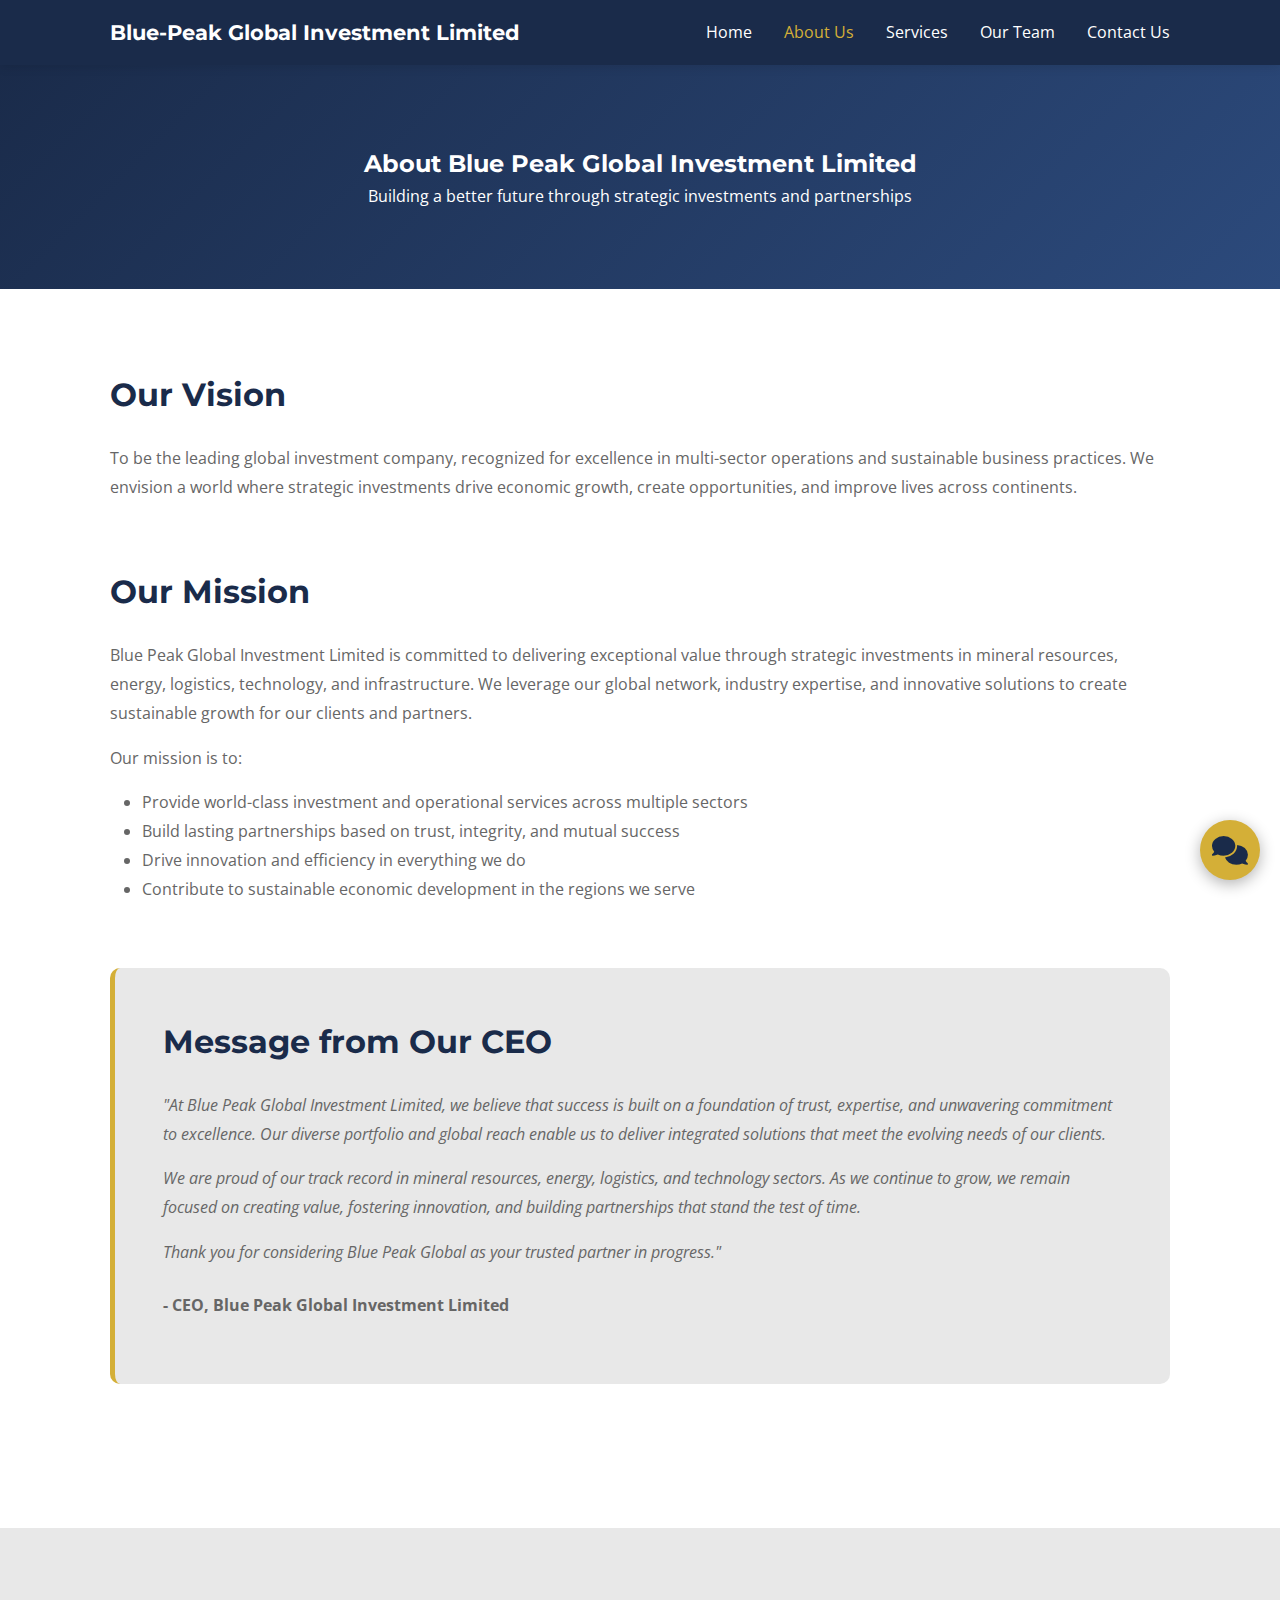
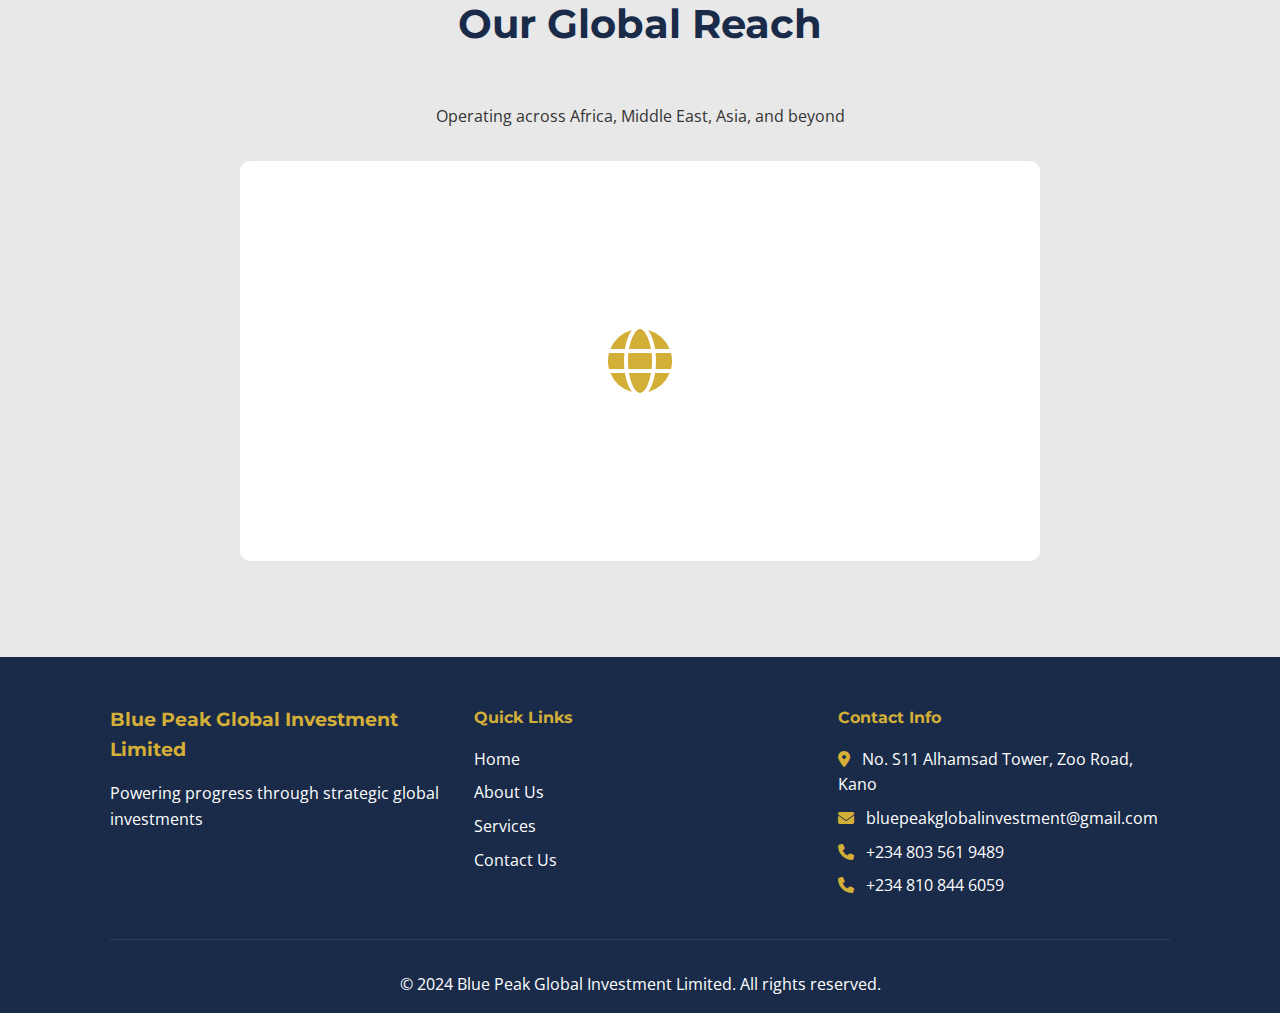
<file: about.html>
<!DOCTYPE html>
<html lang="en">
<head>
    <meta charset="UTF-8">
    <meta name="viewport" content="width=device-width, initial-scale=1.0">
    <meta name="description" content="Learn about Blue Peak Global Investment Limited - Our vision, mission, and leadership.">
    <title>About Us - Blue Peak Global Investment Limited</title>
    <link rel="stylesheet" href="css/styles.css">
    <link rel="stylesheet" href="css/mobile-enhancements.css">
    <link href="https://fonts.googleapis.com/css2?family=Montserrat:wght@600;700&family=Open+Sans:wght@400;600&display=swap" rel="stylesheet">
    <link rel="stylesheet" href="https://cdnjs.cloudflare.com/ajax/libs/font-awesome/6.4.0/css/all.min.css">
    <style>
        .about-hero {
            background: linear-gradient(135deg, var(--primary-navy) 0%, #2c4a7c 100%);
            color: var(--white);
            padding: 5rem 2rem;
            text-align: center;
        }
        .about-content {
            padding: 5rem 2rem;
        }
        .about-section {
            margin-bottom: 4rem;
        }
        .about-section h2 {
            color: var(--primary-navy);
            margin-bottom: 1.5rem;
            font-size: 2rem;
        }
        .about-section p {
            color: var(--text-light);
            line-height: 1.8;
            margin-bottom: 1rem;
        }
        .ceo-message {
            background: var(--secondary-grey);
            padding: 3rem;
            border-radius: 10px;
            border-left: 5px solid var(--accent-gold);
        }
        .world-map {
            background: var(--secondary-grey);
            padding: 4rem 2rem;
            text-align: center;
        }
        .map-container {
            max-width: 800px;
            margin: 2rem auto;
            position: relative;
        }
        .map-placeholder {
            width: 100%;
            height: 400px;
            background: var(--white);
            border-radius: 10px;
            display: flex;
            align-items: center;
            justify-content: center;
            font-size: 1.2rem;
            color: var(--text-light);
        }
    </style>
</head>
<body>
    <!-- Header -->
    <header class="header sticky-header">
        <div class="container">
            <div class="logo">
             <h1>Blue-Peak Global Investment Limited</h1>
            </div>
            <nav class="nav-menu">
                <ul>
                    <li><a href="index.html">Home</a></li>
                    <li><a href="about.html" class="active">About Us</a></li>
                    <li><a href="services.html">Services</a></li>
                    <li><a href="team.html">Our Team</a></li>
                    <li><a href="contact.html">Contact Us</a></li>
                </ul>
            </nav>
          
            <div class="mobile-menu-toggle">
                <i class="fas fa-bars"></i>
            </div>
        </div>
    </header>

    <!-- About Hero -->
    <section class="about-hero">
        <h2>About Blue Peak Global Investment Limited</h2>
        <p>Building a better future through strategic investments and partnerships</p>
    </section>

    <!-- About Content -->
    <section class="about-content">
        <div class="container">
            <div class="about-section">
                <h2>Our Vision</h2>
                <p>To be the leading global investment company, recognized for excellence in multi-sector operations and sustainable business practices. We envision a world where strategic investments drive economic growth, create opportunities, and improve lives across continents.</p>
            </div>

            <div class="about-section">
                <h2>Our Mission</h2>
                <p>Blue Peak Global Investment Limited is committed to delivering exceptional value through strategic investments in mineral resources, energy, logistics, technology, and infrastructure. We leverage our global network, industry expertise, and innovative solutions to create sustainable growth for our clients and partners.</p>
                <p>Our mission is to:</p>
                <ul style="margin-left: 2rem; color: var(--text-light); line-height: 1.8;">
                    <li>Provide world-class investment and operational services across multiple sectors</li>
                    <li>Build lasting partnerships based on trust, integrity, and mutual success</li>
                    <li>Drive innovation and efficiency in everything we do</li>
                    <li>Contribute to sustainable economic development in the regions we serve</li>
                </ul>
            </div>

            <div class="about-section ceo-message">
                <h2>Message from Our CEO</h2>
                <p><em>"At Blue Peak Global Investment Limited, we believe that success is built on a foundation of trust, expertise, and unwavering commitment to excellence. Our diverse portfolio and global reach enable us to deliver integrated solutions that meet the evolving needs of our clients.</em></p>
                <p><em>We are proud of our track record in mineral resources, energy, logistics, and technology sectors. As we continue to grow, we remain focused on creating value, fostering innovation, and building partnerships that stand the test of time.</em></p>
                <p><em>Thank you for considering Blue Peak Global as your trusted partner in progress."</em></p>
                <p style="margin-top: 1.5rem;"><strong>- CEO, Blue Peak Global Investment Limited</strong></p>
            </div>
        </div>
    </section>

    <!-- World Map -->
    <section class="world-map">
        <div class="container">
            <h2 class="section-title">Our Global Reach</h2>
            <p>Operating across Africa, Middle East, Asia, and beyond</p>
            <div class="map-container">
                <div class="map-placeholder">
                    <i class="fas fa-globe" style="font-size: 4rem; color: var(--accent-gold);"></i>
                </div>
            </div>
        </div>
    </section>

    <!-- Footer -->
    <footer class="footer">
        <div class="container">
            <div class="footer-content">
                <div class="footer-section">
                    <h3>Blue Peak Global Investment Limited</h3>
                    <p>Powering progress through strategic global investments</p>
                </div>
                <div class="footer-section">
                    <h4>Quick Links</h4>
                    <ul>
                        <li><a href="index.html">Home</a></li>
                        <li><a href="about.html">About Us</a></li>
                        <li><a href="services.html">Services</a></li>
                        <li><a href="contact.html">Contact Us</a></li>
                    </ul>
                </div>
                <div class="footer-section">
                    <h4>Contact Info</h4>
                    <p><i class="fas fa-map-marker-alt"></i> No. S11 Alhamsad Tower, Zoo Road, Kano</p>
                    <p><i class="fas fa-envelope"></i> bluepeakglobalinvestment@gmail.com</p>
                    <p><i class="fas fa-phone"></i> +234 803 561 9489</p>
                    <p><i class="fas fa-phone"></i> +234 810 844 6059</p>
                </div>
            </div>
            <div class="footer-bottom">
                <p>&copy; 2024 Blue Peak Global Investment Limited. All rights reserved.</p>
            </div>
        </div>
    </footer>

    <!-- AI Chat Widget -->
    <div class="chat-widget" id="chatWidget">
        <div class="chat-bubble" id="chatBubble">
            <i class="fas fa-comments"></i>
        </div>
        <div class="chat-window" id="chatWindow">
            <div class="chat-header">
                <h4>Blue Peak Assistant</h4>
                <button class="chat-close" id="chatClose"><i class="fas fa-times"></i></button>
            </div>
            <div class="chat-messages" id="chatMessages">
                <div class="bot-message">Hello! Welcome to Blue Peak Global. How can I assist you today?</div>
            </div>
            <div class="chat-input">
                <input type="text" id="chatInput" placeholder="Type your message...">
                <button id="chatSend"><i class="fas fa-paper-plane"></i></button>
            </div>
        </div>
    </div>

    <script src="js/script.js"></script>
</body>
</html>
</file>
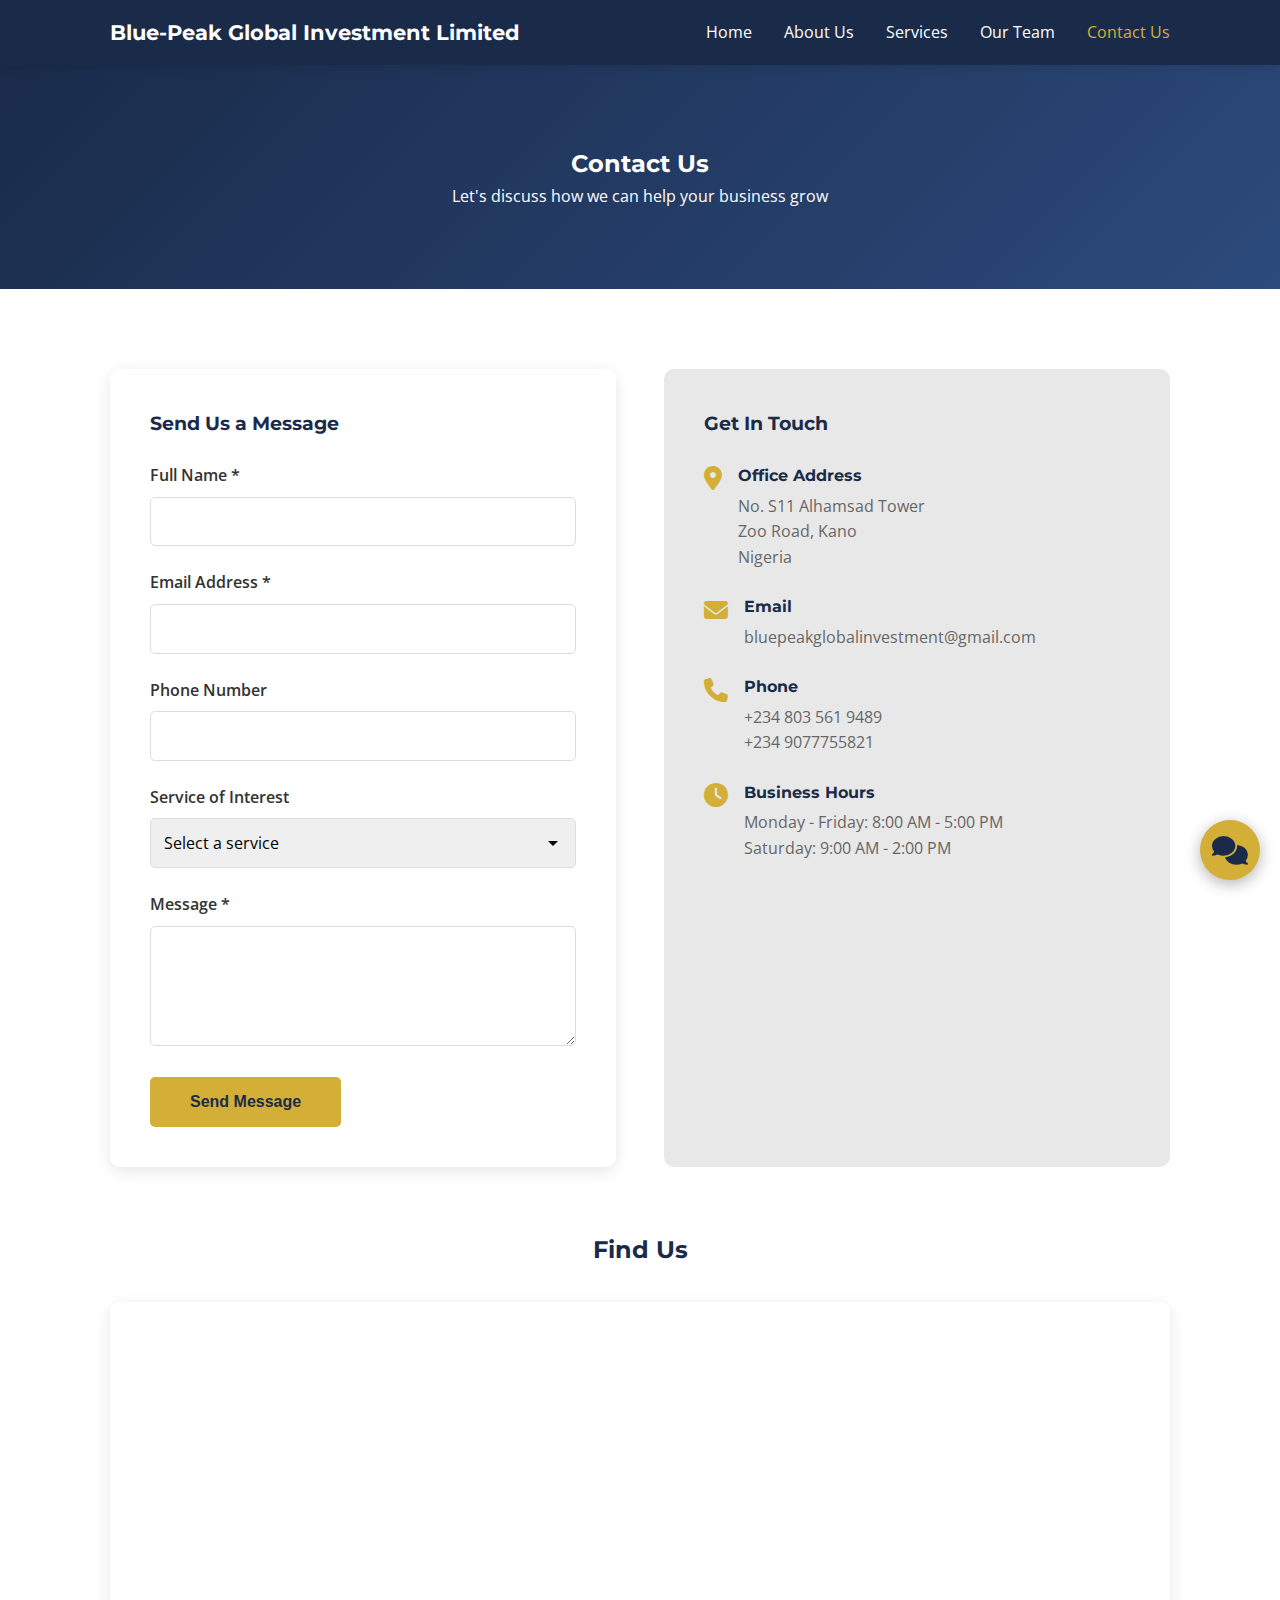
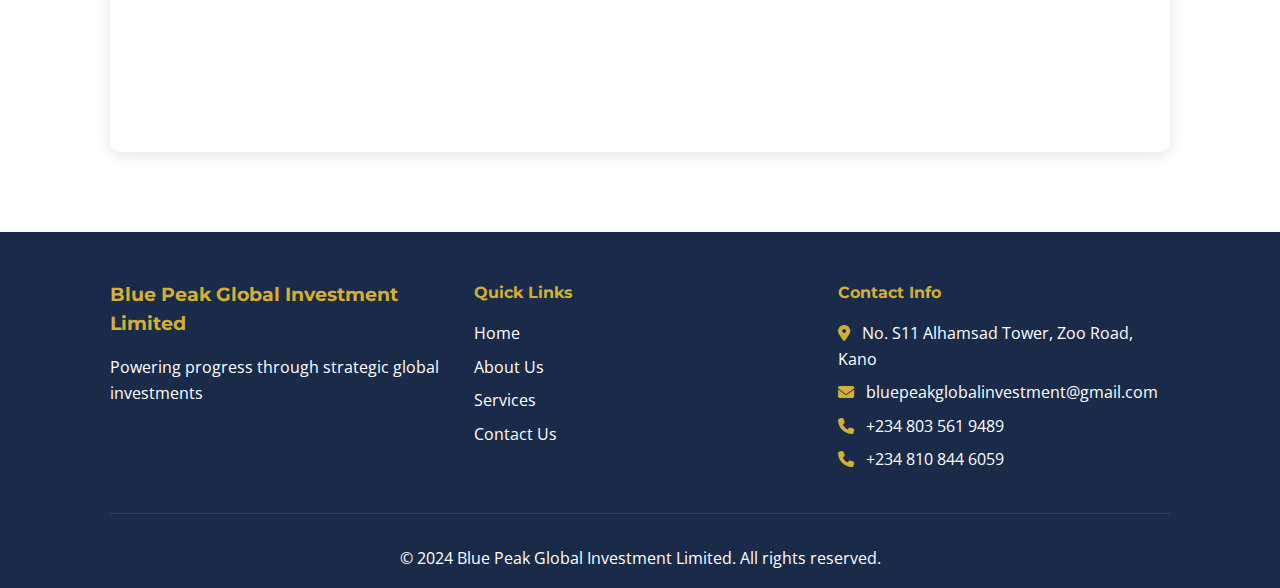
<file: contact.html>
<!DOCTYPE html>
<html lang="en">
<head>
    <meta charset="UTF-8">
    <meta name="viewport" content="width=device-width, initial-scale=1.0">
    <meta name="description" content="Contact Blue Peak Global Investment Limited - Get in touch for consultations and inquiries.">
    <title>Contact Us - Blue Peak Global Investment Limited</title>
    <link rel="stylesheet" href="css/styles.css">
    <link rel="stylesheet" href="css/mobile-enhancements.css">
    <link href="https://fonts.googleapis.com/css2?family=Montserrat:wght@600;700&family=Open+Sans:wght@400;600&display=swap" rel="stylesheet">
    <link rel="stylesheet" href="https://cdnjs.cloudflare.com/ajax/libs/font-awesome/6.4.0/css/all.min.css">
    <style>
        .contact-hero {
            background: linear-gradient(135deg, var(--primary-navy) 0%, #2c4a7c 100%);
            color: var(--white);
            padding: 5rem 2rem;
            text-align: center;
        }
        .contact-content {
            padding: 5rem 2rem;
        }
        .contact-grid {
            display: grid;
            grid-template-columns: 1fr 1fr;
            gap: 3rem;
            margin-bottom: 4rem;
        }
        .contact-form {
            background: var(--white);
            padding: 2.5rem;
            border-radius: 10px;
            box-shadow: 0 4px 15px rgba(0,0,0,0.1);
        }
        .contact-form h3 {
            color: var(--primary-navy);
            margin-bottom: 1.5rem;
        }
        .form-group {
            margin-bottom: 1.5rem;
        }
        .form-group label {
            display: block;
            margin-bottom: 0.5rem;
            color: var(--text-dark);
            font-weight: 600;
        }
        .form-group input,
        .form-group select,
        .form-group textarea {
            width: 100%;
            padding: 0.8rem;
            border: 1px solid #ddd;
            border-radius: 5px;
            font-family: 'Open Sans', sans-serif;
            font-size: 1rem;
        }
        .form-group textarea {
            resize: vertical;
            min-height: 120px;
        }
        .submit-btn {
            background: var(--accent-gold);
            color: var(--primary-navy);
            padding: 1rem 2.5rem;
            border: none;
            border-radius: 5px;
            font-weight: 600;
            cursor: pointer;
            transition: all 0.3s;
            font-size: 1rem;
        }
        .submit-btn:hover {
            background: #c19b2e;
            transform: translateY(-2px);
        }
        .contact-info {
            background: var(--secondary-grey);
            padding: 2.5rem;
            border-radius: 10px;
        }
        .contact-info h3 {
            color: var(--primary-navy);
            margin-bottom: 1.5rem;
        }
        .info-item {
            display: flex;
            align-items: start;
            margin-bottom: 1.5rem;
        }
        .info-item i {
            font-size: 1.5rem;
            color: var(--accent-gold);
            margin-right: 1rem;
            margin-top: 0.2rem;
        }
        .info-item div h4 {
            color: var(--primary-navy);
            margin-bottom: 0.3rem;
        }
        .info-item div p {
            color: var(--text-light);
        }
        .map-section {
            margin-top: 3rem;
        }
        .map-container {
            width: 100%;
            height: 450px;
            border-radius: 10px;
            overflow: hidden;
            box-shadow: 0 4px 15px rgba(0,0,0,0.1);
        }
        @media (max-width: 768px) {
            .contact-grid {
                grid-template-columns: 1fr;
            }
        }
    </style>
</head>
<body>
    <!-- Header -->
    <header class="header sticky-header">
        <div class="container">
            <div class="logo">
                 <h1>Blue-Peak Global Investment Limited</h1>
            </div>
            <nav class="nav-menu">
                <ul>
                    <li><a href="index.html">Home</a></li>
                    <li><a href="about.html">About Us</a></li>
                    <li><a href="services.html">Services</a></li>
                    <li><a href="team.html">Our Team</a></li>
                    <li><a href="contact.html" class="active">Contact Us</a></li>
                </ul>
            </nav>
           
            <div class="mobile-menu-toggle">
                <i class="fas fa-bars"></i>
            </div>
        </div>
    </header>

    <!-- Contact Hero -->
    <section class="contact-hero">
        <h2>Contact Us</h2>
        <p>Let's discuss how we can help your business grow</p>
    </section>

    <!-- Contact Content -->
    <section class="contact-content">
        <div class="container">
            <div class="contact-grid">
                <!-- Contact Form -->
                <div class="contact-form">
                    <h3>Send Us a Message</h3>
                    <form id="contactForm">
                        <div class="form-group">
                            <label for="name">Full Name *</label>
                            <input type="text" id="name" name="name" required>
                        </div>
                        <div class="form-group">
                            <label for="email">Email Address *</label>
                            <input type="email" id="email" name="email" required>
                        </div>
                        <div class="form-group">
                            <label for="phone">Phone Number</label>
                            <input type="tel" id="phone" name="phone">
                        </div>
                        <div class="form-group">
                            <label for="service">Service of Interest</label>
                            <select id="service" name="service">
                                <option value="">Select a service</option>
                                <option value="minerals">Trading & Exploration of Mineral Resources</option>
                                <option value="energy">Oil, Gas & Energy Marketing</option>
                                <option value="import-export">Import & Export</option>
                                <option value="production">General Production</option>
                                <option value="ict">ICT & Electronics</option>
                                <option value="contract">General Contract & Trading</option>
                                <option value="multi-sector">Multi-Sector Operations</option>
                            </select>
                        </div>
                        <div class="form-group">
                            <label for="message">Message *</label>
                            <textarea id="message" name="message" required></textarea>
                        </div>
                        <button type="submit" class="submit-btn">Send Message</button>
                    </form>
                </div>

                <!-- Contact Info -->
                <div class="contact-info">
                    <h3>Get In Touch</h3>
                    <div class="info-item">
                        <i class="fas fa-map-marker-alt"></i>
                        <div>
                            <h4>Office Address</h4>
                            <p>No. S11 Alhamsad Tower<br>Zoo Road, Kano<br>Nigeria</p>
                        </div>
                    </div>
                    <div class="info-item">
                        <i class="fas fa-envelope"></i>
                        <div>
                            <h4>Email</h4>
                            <p>bluepeakglobalinvestment@gmail.com</p>
                        </div>
                    </div>
                    <div class="info-item">
                        <i class="fas fa-phone"></i>
                        <div>
                            <h4>Phone</h4>
                            <p>+234 803 561 9489<br>+234 9077755821</p>
                        </div>
                    </div>
                    <div class="info-item">
                        <i class="fas fa-clock"></i>
                        <div>
                            <h4>Business Hours</h4>
                            <p>Monday - Friday: 8:00 AM - 5:00 PM<br>Saturday: 9:00 AM - 2:00 PM</p>
                        </div>
                    </div>
                </div>
            </div>

            <!-- Map Section -->
            <div class="map-section">
                <h2 style="text-align: center; color: var(--primary-navy); margin-bottom: 2rem;">Find Us</h2>
                <div class="map-container">
                    <iframe 
                        src="https://www.google.com/maps/embed?pb=!1m18!1m12!1m3!1d3902.1234567890!2d8.5167!3d12.0000!2m3!1f0!2f0!3f0!3m2!1i1024!2i768!4f13.1!3m3!1m2!1s0x0%3A0x0!2zMTLCsDAwJzAwLjAiTiA4wrAzMScwMC4wIkU!5e0!3m2!1sen!2sng!4v1234567890"
                        width="100%" 
                        height="100%" 
                        style="border:0;" 
                        allowfullscreen="" 
                        loading="lazy">
                    </iframe>
                </div>
            </div>
        </div>
    </section>

    <!-- Footer -->
    <footer class="footer">
        <div class="container">
            <div class="footer-content">
                <div class="footer-section">
                    <h3>Blue Peak Global Investment Limited</h3>
                    <p>Powering progress through strategic global investments</p>
                </div>
                <div class="footer-section">
                    <h4>Quick Links</h4>
                    <ul>
                        <li><a href="index.html">Home</a></li>
                        <li><a href="about.html">About Us</a></li>
                        <li><a href="services.html">Services</a></li>
                        <li><a href="contact.html">Contact Us</a></li>
                    </ul>
                </div>
                <div class="footer-section">
                    <h4>Contact Info</h4>
                    <p><i class="fas fa-map-marker-alt"></i> No. S11 Alhamsad Tower, Zoo Road, Kano</p>
                    <p><i class="fas fa-envelope"></i> bluepeakglobalinvestment@gmail.com</p>
                    <p><i class="fas fa-phone"></i> +234 803 561 9489</p>
                    <p><i class="fas fa-phone"></i> +234 810 844 6059</p>
                </div>
            </div>
            <div class="footer-bottom">
                <p>&copy; 2024 Blue Peak Global Investment Limited. All rights reserved.</p>
            </div>
        </div>
    </footer>

    <!-- AI Chat Widget -->
    <div class="chat-widget" id="chatWidget">
        <div class="chat-bubble" id="chatBubble">
            <i class="fas fa-comments"></i>
        </div>
        <div class="chat-window" id="chatWindow">
            <div class="chat-header">
                <h4>Blue Peak Assistant</h4>
                <button class="chat-close" id="chatClose"><i class="fas fa-times"></i></button>
            </div>
            <div class="chat-messages" id="chatMessages">
                <div class="bot-message">Hello! Welcome to Blue Peak Global. How can I assist you today?</div>
            </div>
            <div class="chat-input">
                <input type="text" id="chatInput" placeholder="Type your message...">
                <button id="chatSend"><i class="fas fa-paper-plane"></i></button>
            </div>
        </div>
    </div>

    <script src="js/script.js"></script>
    <script>
        // Form submission handler
        document.getElementById('contactForm').addEventListener('submit', function(e) {
            e.preventDefault();
            alert('Thank you for your message! We will get back to you soon.');
            this.reset();
        });
    </script>
</body>
</html>
</file>
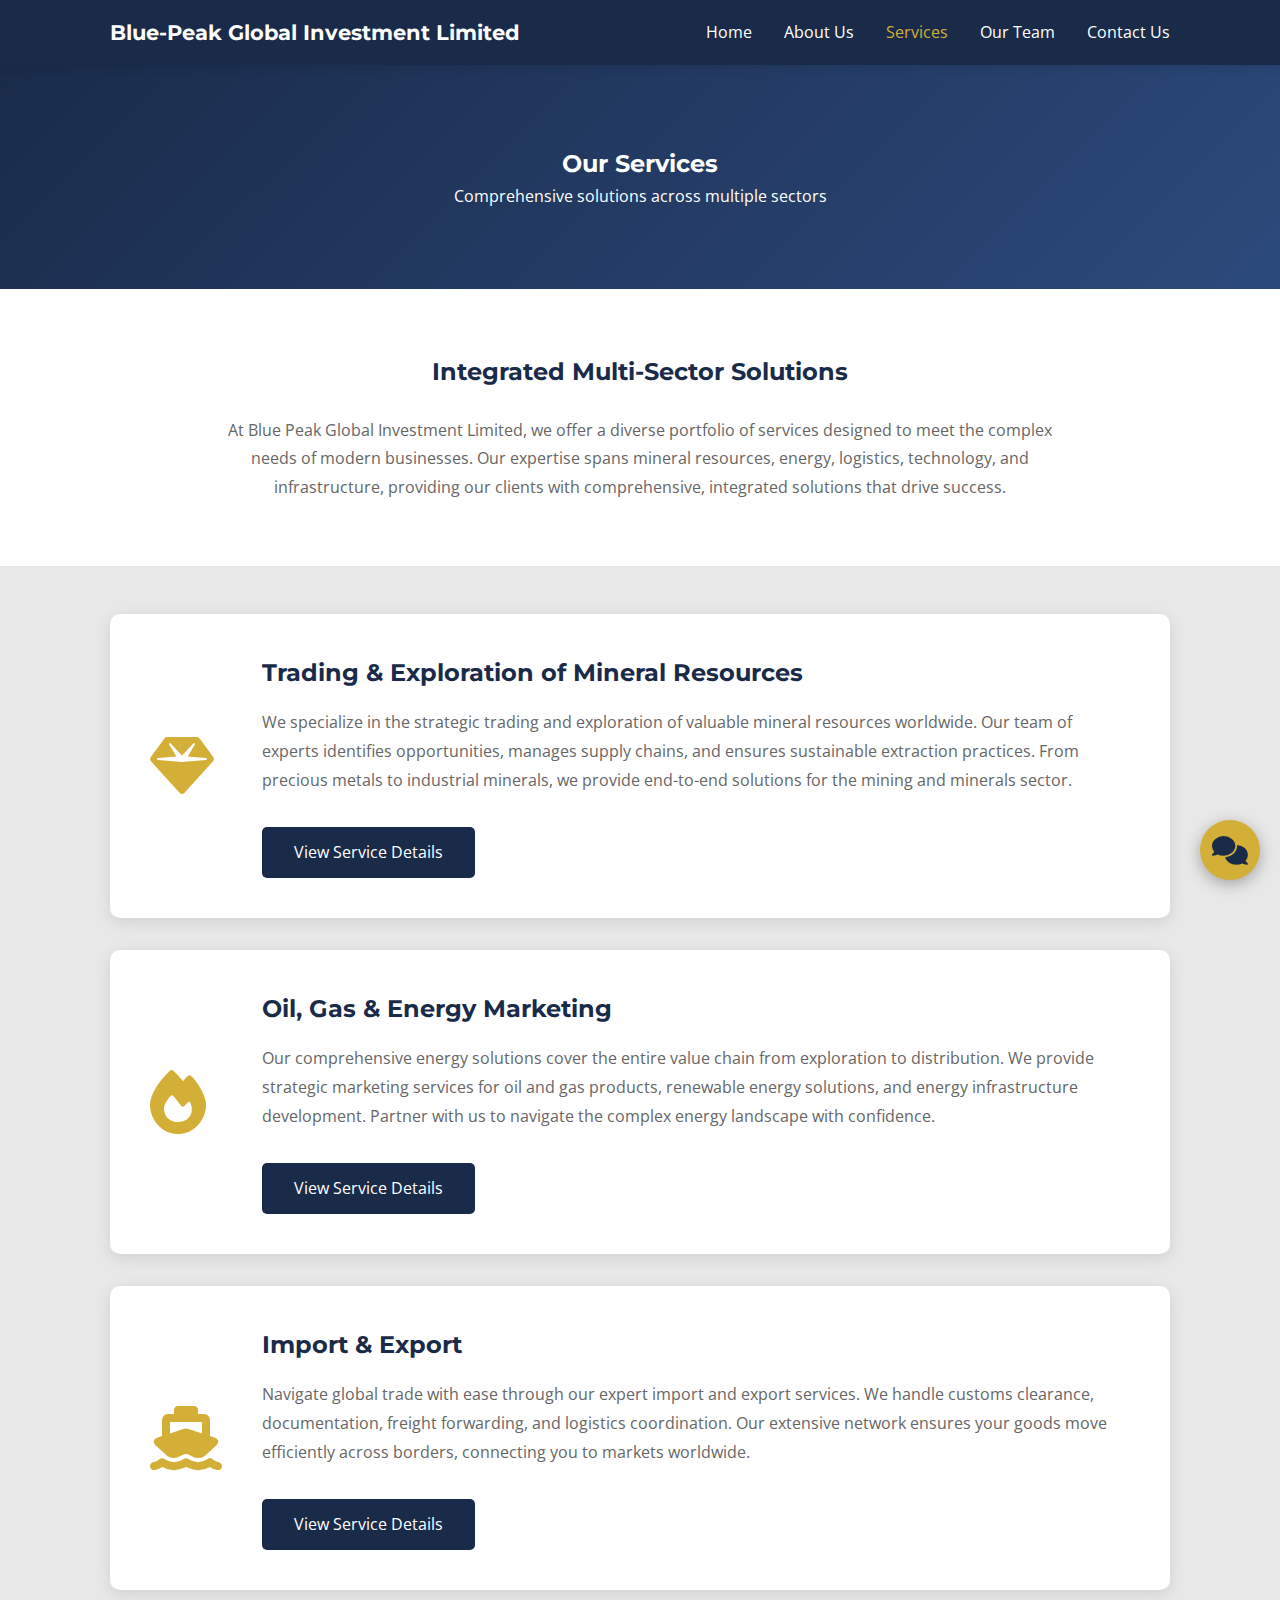
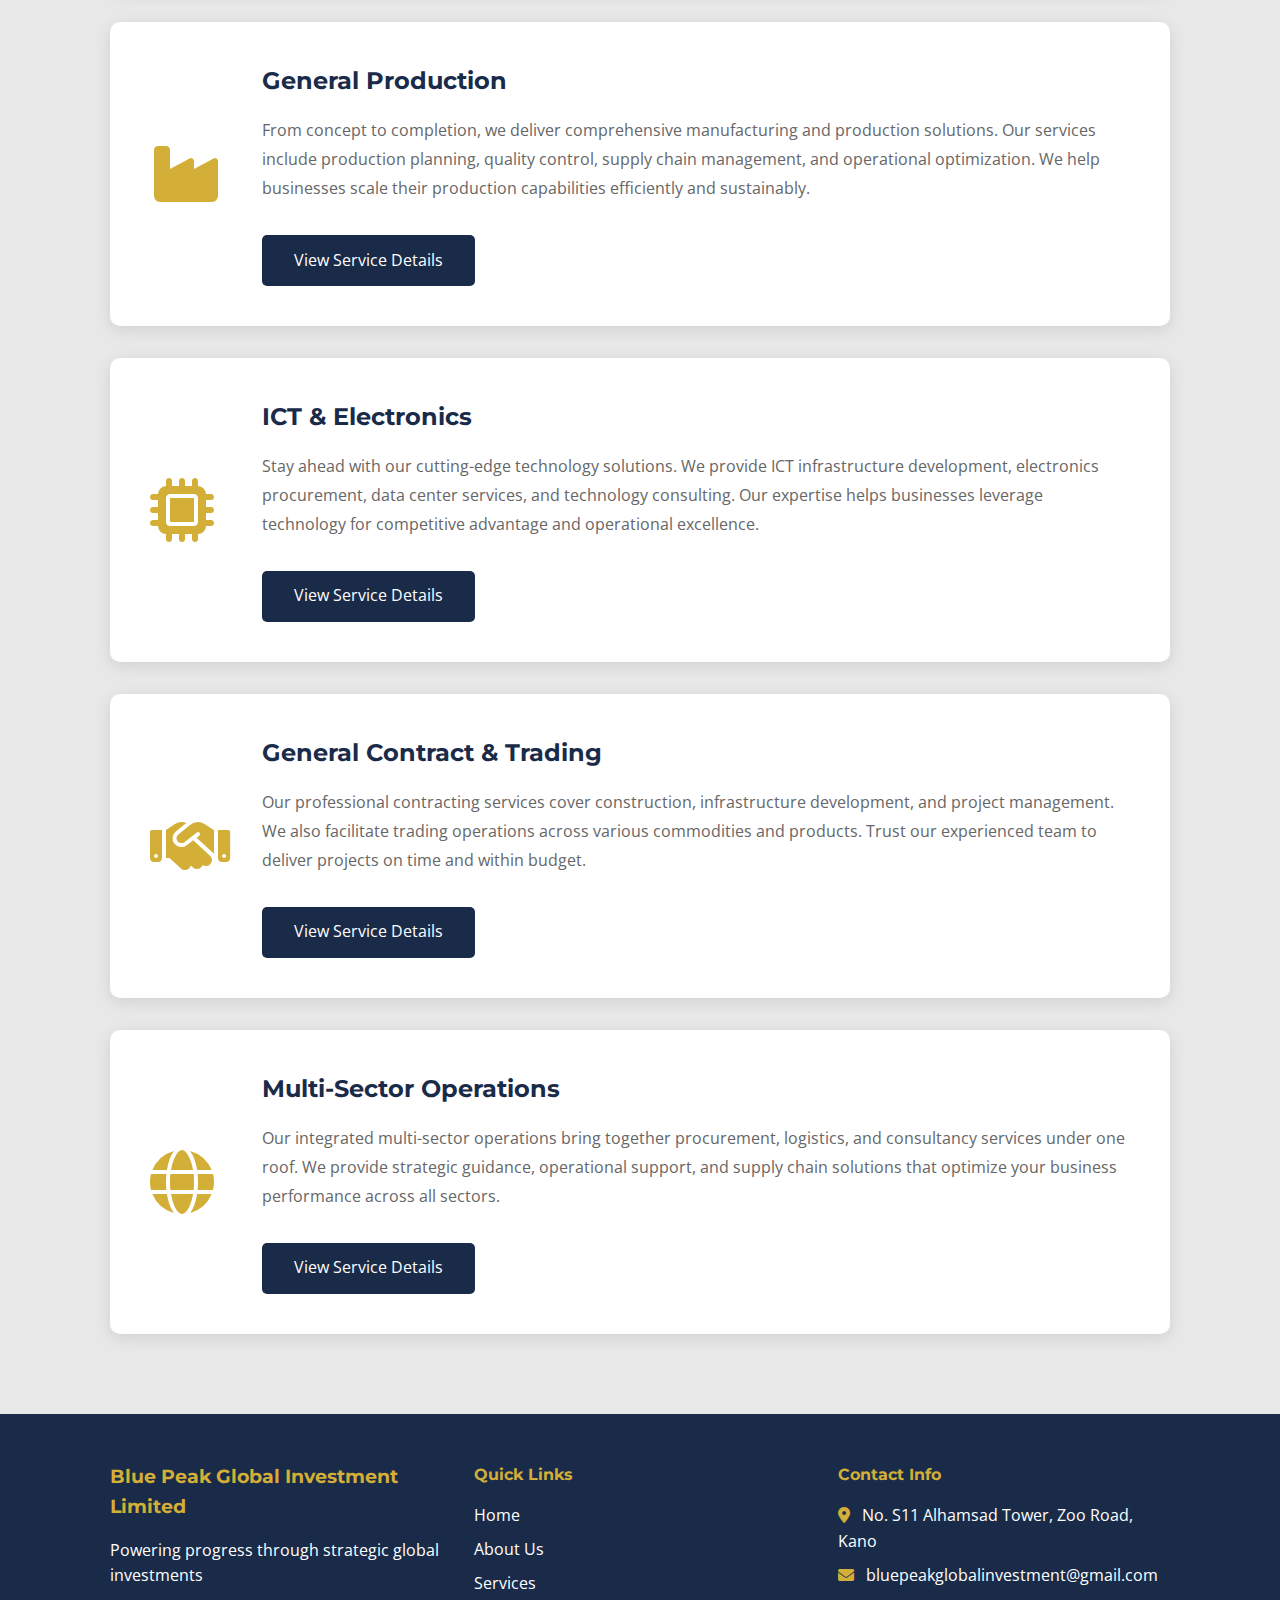
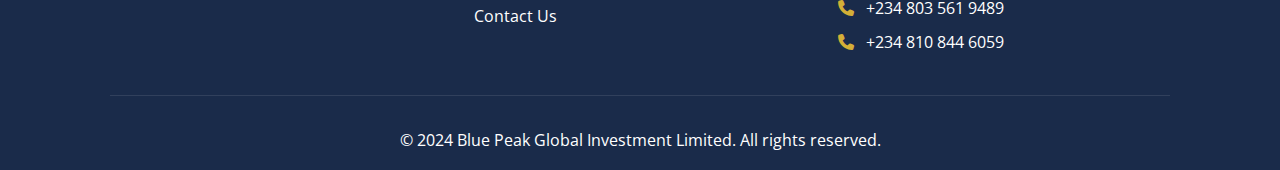
<file: services.html>
<!DOCTYPE html>
<html lang="en">
<head>
    <meta charset="UTF-8">
    <meta name="viewport" content="width=device-width, initial-scale=1.0">
    <meta name="description" content="Explore our comprehensive range of services including mineral resources, energy, logistics, and more.">
    <title>Our Services - Blue Peak Global Investment Limited</title>
    <link rel="stylesheet" href="css/styles.css">
    <link rel="stylesheet" href="css/mobile-enhancements.css">
    <link href="https://fonts.googleapis.com/css2?family=Montserrat:wght@600;700&family=Open+Sans:wght@400;600&display=swap" rel="stylesheet">
    <link rel="stylesheet" href="https://cdnjs.cloudflare.com/ajax/libs/font-awesome/6.4.0/css/all.min.css">
    <style>
        .services-hero {
            background: linear-gradient(135deg, var(--primary-navy) 0%, #2c4a7c 100%);
            color: var(--white);
            padding: 5rem 2rem;
            text-align: center;
        }
        .services-intro {
            padding: 4rem 2rem;
            text-align: center;
            max-width: 900px;
            margin: 0 auto;
        }
        .services-detailed {
            padding: 3rem 2rem;
            background: var(--secondary-grey);
        }
        .service-detail-card {
            background: var(--white);
            padding: 2.5rem;
            margin-bottom: 2rem;
            border-radius: 10px;
            box-shadow: 0 4px 15px rgba(0,0,0,0.1);
            display: flex;
            gap: 2rem;
            align-items: center;
        }
        .service-detail-icon {
            font-size: 4rem;
            color: var(--accent-gold);
            min-width: 80px;
        }
        .service-detail-content h3 {
            color: var(--primary-navy);
            margin-bottom: 1rem;
            font-size: 1.5rem;
        }
        .service-detail-content p {
            color: var(--text-light);
            margin-bottom: 1rem;
            line-height: 1.8;
        }
        .view-details-btn {
            display: inline-block;
            background: var(--primary-navy);
            color: var(--white);
            padding: 0.8rem 2rem;
            text-decoration: none;
            border-radius: 5px;
            margin-top: 1rem;
            transition: all 0.3s;
        }
        .view-details-btn:hover {
            background: var(--accent-gold);
            color: var(--primary-navy);
        }
    </style>
</head>
<body>
    <!-- Header -->
    <header class="header sticky-header">
        <div class="container">
            <div class="logo">
                               <h1>Blue-Peak Global Investment Limited</h1>
            </div>
            <nav class="nav-menu">
                <ul>
                    <li><a href="index.html">Home</a></li>
                    <li><a href="about.html">About Us</a></li>
                    <li><a href="services.html" class="active">Services</a></li>
                    <li><a href="team.html">Our Team</a></li>
                    <li><a href="contact.html">Contact Us</a></li>
                </ul>
            </nav>
          
            <div class="mobile-menu-toggle">
                <i class="fas fa-bars"></i>
            </div>
        </div>
    </header>

    <!-- Services Hero -->
    <section class="services-hero">
        <h2>Our Services</h2>
        <p>Comprehensive solutions across multiple sectors</p>
    </section>

    <!-- Services Introduction -->
    <section class="services-intro">
        <h2 style="color: var(--primary-navy); margin-bottom: 1.5rem;">Integrated Multi-Sector Solutions</h2>
        <p style="color: var(--text-light); line-height: 1.8;">At Blue Peak Global Investment Limited, we offer a diverse portfolio of services designed to meet the complex needs of modern businesses. Our expertise spans mineral resources, energy, logistics, technology, and infrastructure, providing our clients with comprehensive, integrated solutions that drive success.</p>
    </section>

    <!-- Detailed Services -->
    <section class="services-detailed">
        <div class="container">
            <div class="service-detail-card">
                <div class="service-detail-icon">
                    <i class="fas fa-gem"></i>
                </div>
                <div class="service-detail-content">
                    <h3>Trading & Exploration of Mineral Resources</h3>
                    <p>We specialize in the strategic trading and exploration of valuable mineral resources worldwide. Our team of experts identifies opportunities, manages supply chains, and ensures sustainable extraction practices. From precious metals to industrial minerals, we provide end-to-end solutions for the mining and minerals sector.</p>
                    <a href="service-minerals.html" class="view-details-btn">View Service Details</a>
                </div>
            </div>

            <div class="service-detail-card">
                <div class="service-detail-icon">
                    <i class="fas fa-fire"></i>
                </div>
                <div class="service-detail-content">
                    <h3>Oil, Gas & Energy Marketing</h3>
                    <p>Our comprehensive energy solutions cover the entire value chain from exploration to distribution. We provide strategic marketing services for oil and gas products, renewable energy solutions, and energy infrastructure development. Partner with us to navigate the complex energy landscape with confidence.</p>
                    <a href="service-energy.html" class="view-details-btn">View Service Details</a>
                </div>
            </div>

            <div class="service-detail-card">
                <div class="service-detail-icon">
                    <i class="fas fa-ship"></i>
                </div>
                <div class="service-detail-content">
                    <h3>Import & Export</h3>
                    <p>Navigate global trade with ease through our expert import and export services. We handle customs clearance, documentation, freight forwarding, and logistics coordination. Our extensive network ensures your goods move efficiently across borders, connecting you to markets worldwide.</p>
                    <a href="service-import-export.html" class="view-details-btn">View Service Details</a>
                </div>
            </div>

            <div class="service-detail-card">
                <div class="service-detail-icon">
                    <i class="fas fa-industry"></i>
                </div>
                <div class="service-detail-content">
                    <h3>General Production</h3>
                    <p>From concept to completion, we deliver comprehensive manufacturing and production solutions. Our services include production planning, quality control, supply chain management, and operational optimization. We help businesses scale their production capabilities efficiently and sustainably.</p>
                    <a href="service-production.html" class="view-details-btn">View Service Details</a>
                </div>
            </div>

            <div class="service-detail-card">
                <div class="service-detail-icon">
                    <i class="fas fa-microchip"></i>
                </div>
                <div class="service-detail-content">
                    <h3>ICT & Electronics</h3>
                    <p>Stay ahead with our cutting-edge technology solutions. We provide ICT infrastructure development, electronics procurement, data center services, and technology consulting. Our expertise helps businesses leverage technology for competitive advantage and operational excellence.</p>
                    <a href="service-ict.html" class="view-details-btn">View Service Details</a>
                </div>
            </div>

            <div class="service-detail-card">
                <div class="service-detail-icon">
                    <i class="fas fa-handshake"></i>
                </div>
                <div class="service-detail-content">
                    <h3>General Contract & Trading</h3>
                    <p>Our professional contracting services cover construction, infrastructure development, and project management. We also facilitate trading operations across various commodities and products. Trust our experienced team to deliver projects on time and within budget.</p>
                    <a href="service-contract.html" class="view-details-btn">View Service Details</a>
                </div>
            </div>

            <div class="service-detail-card">
                <div class="service-detail-icon">
                    <i class="fas fa-globe"></i>
                </div>
                <div class="service-detail-content">
                    <h3>Multi-Sector Operations</h3>
                    <p>Our integrated multi-sector operations bring together procurement, logistics, and consultancy services under one roof. We provide strategic guidance, operational support, and supply chain solutions that optimize your business performance across all sectors.</p>
                    <a href="service-multi-sector.html" class="view-details-btn">View Service Details</a>
                </div>
            </div>
        </div>
    </section>

    <!-- Footer -->
    <footer class="footer">
        <div class="container">
            <div class="footer-content">
                <div class="footer-section">
                    <h3>Blue Peak Global Investment Limited</h3>
                    <p>Powering progress through strategic global investments</p>
                </div>
                <div class="footer-section">
                    <h4>Quick Links</h4>
                    <ul>
                        <li><a href="index.html">Home</a></li>
                        <li><a href="about.html">About Us</a></li>
                        <li><a href="services.html">Services</a></li>
                        <li><a href="contact.html">Contact Us</a></li>
                    </ul>
                </div>
                <div class="footer-section">
                    <h4>Contact Info</h4>
                    <p><i class="fas fa-map-marker-alt"></i> No. S11 Alhamsad Tower, Zoo Road, Kano</p>
                    <p><i class="fas fa-envelope"></i> bluepeakglobalinvestment@gmail.com</p>
                    <p><i class="fas fa-phone"></i> +234 803 561 9489</p>
                    <p><i class="fas fa-phone"></i> +234 810 844 6059</p>
                </div>
            </div>
            <div class="footer-bottom">
                <p>&copy; 2024 Blue Peak Global Investment Limited. All rights reserved.</p>
            </div>
        </div>
    </footer>

    <!-- AI Chat Widget -->
    <div class="chat-widget" id="chatWidget">
        <div class="chat-bubble" id="chatBubble">
            <i class="fas fa-comments"></i>
        </div>
        <div class="chat-window" id="chatWindow">
            <div class="chat-header">
                <h4>Blue Peak Assistant</h4>
                <button class="chat-close" id="chatClose"><i class="fas fa-times"></i></button>
            </div>
            <div class="chat-messages" id="chatMessages">
                <div class="bot-message">Hello! Welcome to Blue Peak Global. How can I assist you today?</div>
            </div>
            <div class="chat-input">
                <input type="text" id="chatInput" placeholder="Type your message...">
                <button id="chatSend"><i class="fas fa-paper-plane"></i></button>
            </div>
        </div>
    </div>

    <script src="js/script.js"></script>
</body>
</html>
</file>
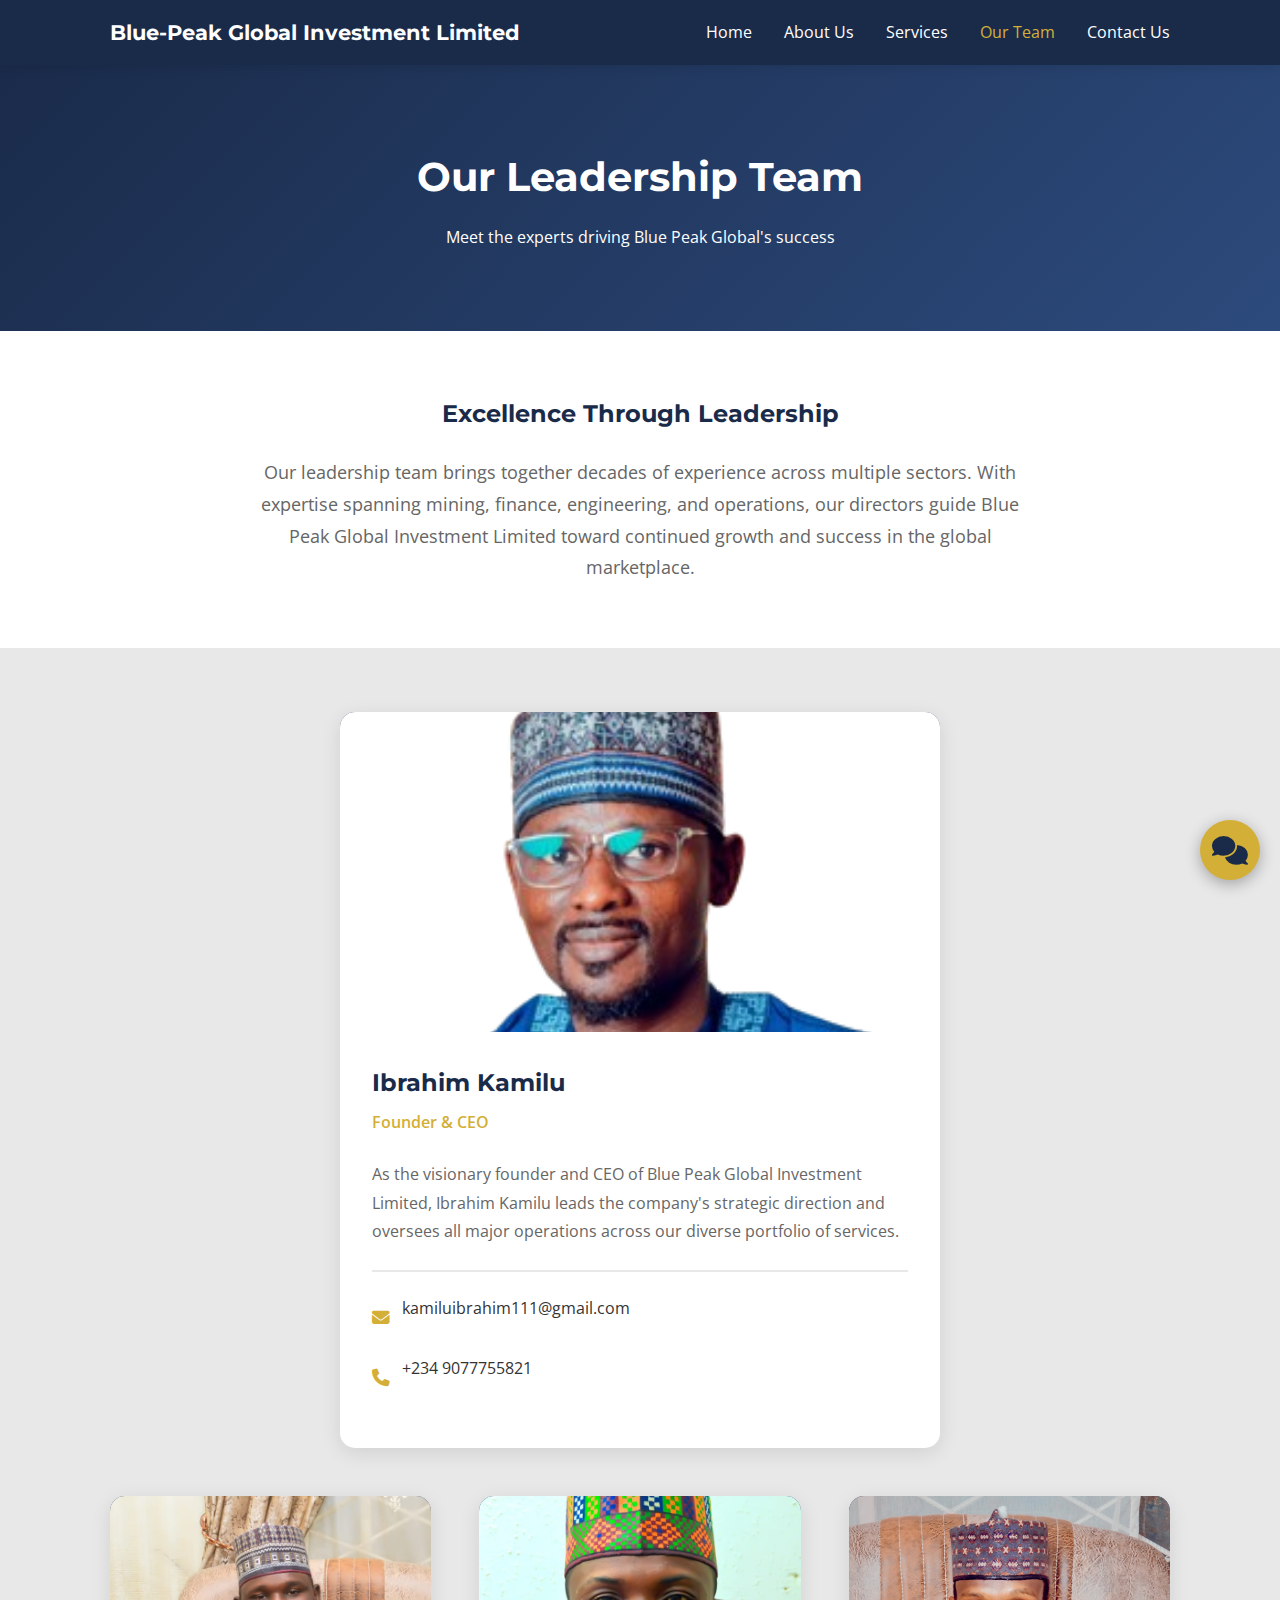
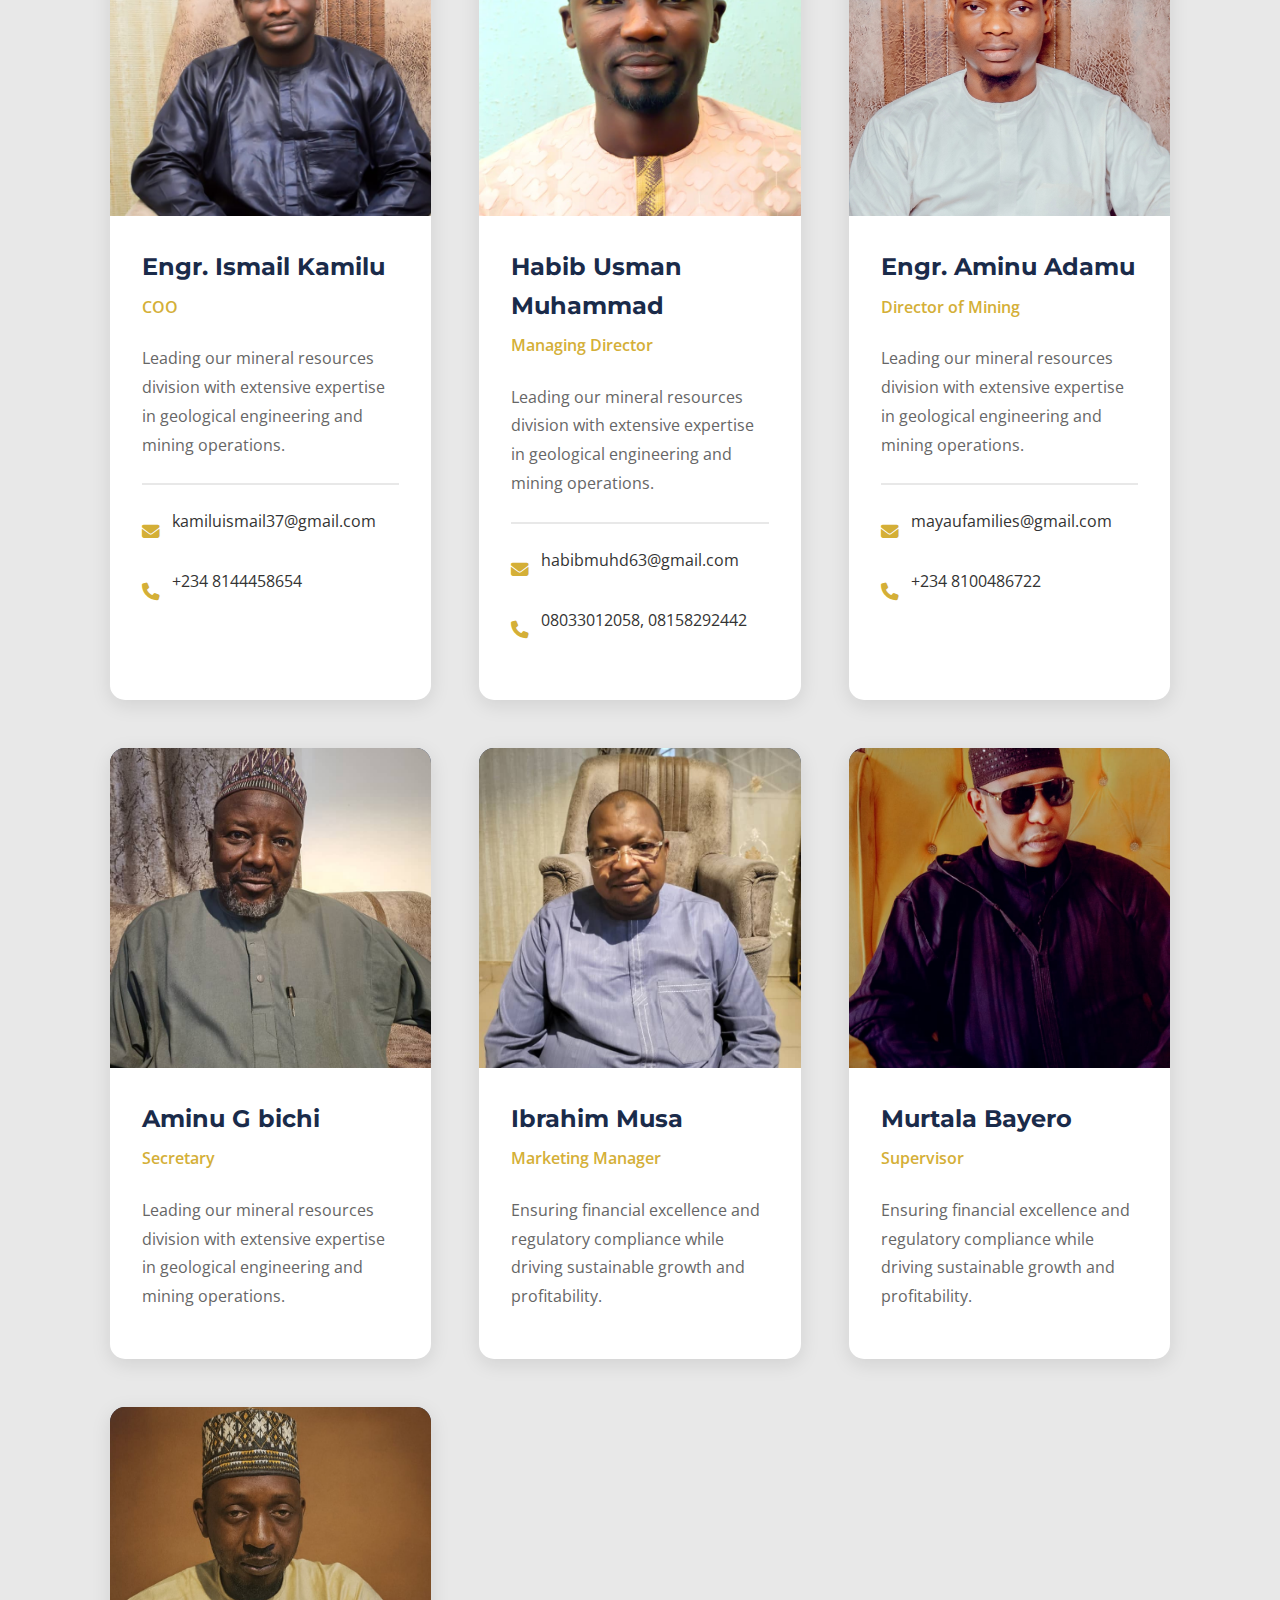
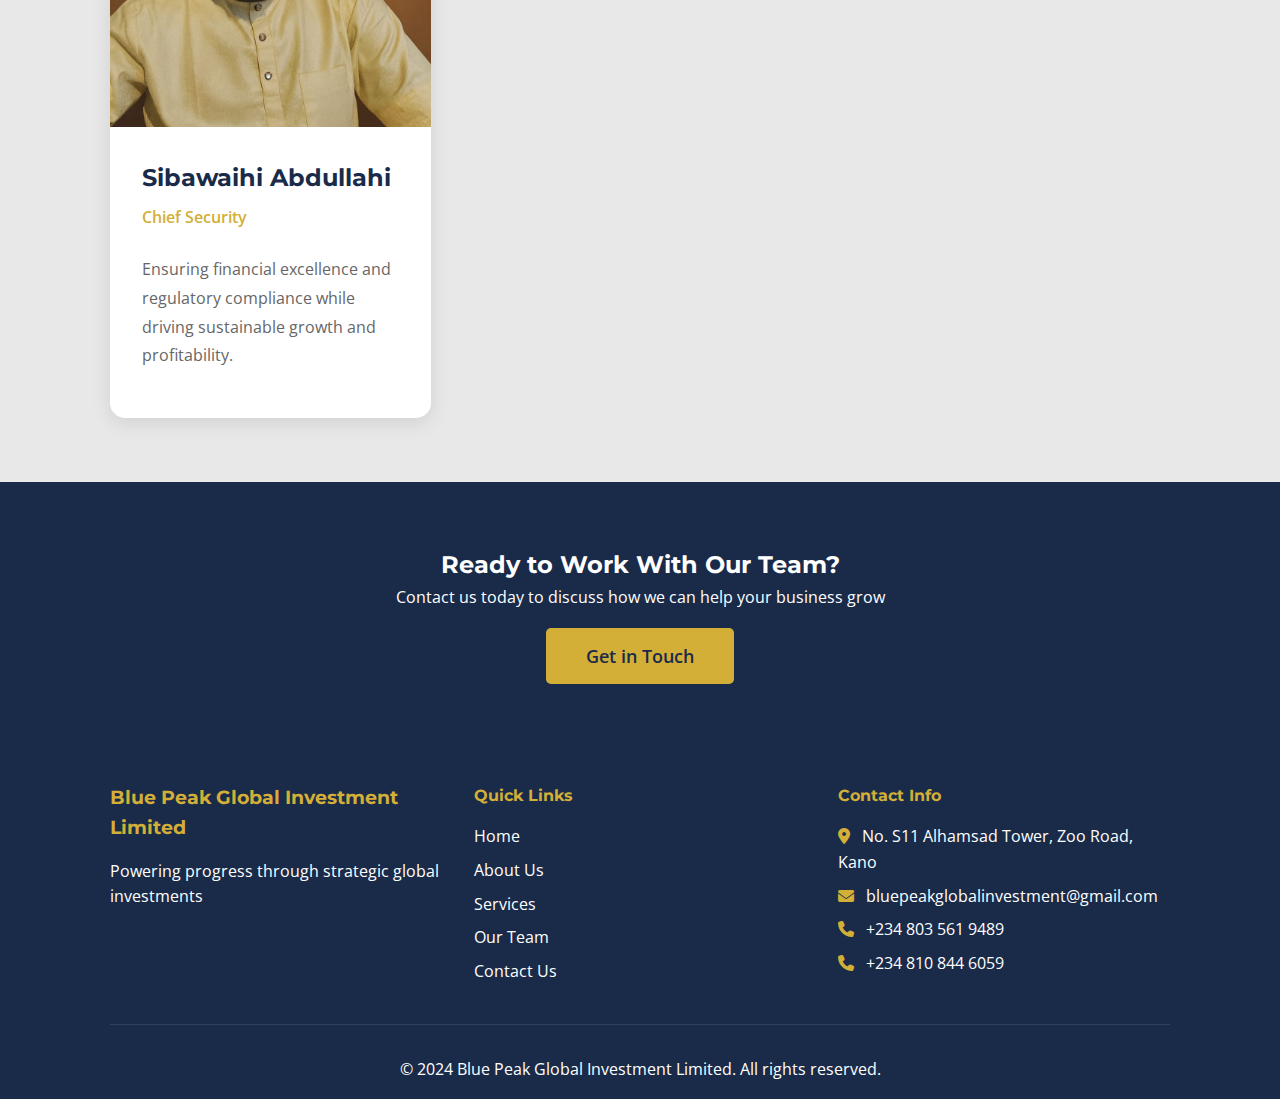
<file: team.html>
<!DOCTYPE html>
<html lang="en">
<head>
    <meta charset="UTF-8">
    <meta name="viewport" content="width=device-width, initial-scale=1.0">
    <meta name="description" content="Meet the leadership team at Blue Peak Global Investment Limited">
    <title>Our Team - Blue Peak Global Investment Limited</title>
    <link rel="stylesheet" href="css/styles.css">
    <link rel="stylesheet" href="css/mobile-enhancements.css">
    <link href="https://fonts.googleapis.com/css2?family=Montserrat:wght@600;700&family=Open+Sans:wght@400;600&display=swap" rel="stylesheet">
    <link rel="stylesheet" href="https://cdnjs.cloudflare.com/ajax/libs/font-awesome/6.4.0/css/all.min.css">
    <style>
        .team-hero {
            background: linear-gradient(135deg, var(--primary-navy) 0%, #2c4a7c 100%);
            color: var(--white);
            padding: 5rem 2rem;
            text-align: center;
        }
        
        .team-hero h2 {
            font-size: 2.5rem;
            margin-bottom: 1rem;
        }
        
        .team-intro {
            padding: 4rem 2rem;
            text-align: center;
            background: var(--white);
        }
        
        .team-intro p {
            max-width: 800px;
            margin: 0 auto;
            color: var(--text-light);
            line-height: 1.8;
            font-size: 1.1rem;
        }
        
        .team-section {
            padding: 4rem 2rem;
            background: var(--secondary-grey);
        }
        
        .team-grid {
            display: grid;
            grid-template-columns: repeat(auto-fit, minmax(320px, 1fr));
            gap: 3rem;
            max-width: 1200px;
            margin: 0 auto;
        }
        
        .team-card {
            background: var(--white);
            border-radius: 15px;
            overflow: hidden;
            box-shadow: 0 5px 20px rgba(0,0,0,0.1);
            transition: all 0.3s ease;
        }
        
        .team-card:hover {
            transform: translateY(-10px);
            box-shadow: 0 10px 30px rgba(0,0,0,0.15);
        }
        
        .team-photo {
            width: 100%;
            height: 320px;
            background: linear-gradient(135deg, var(--primary-navy) 0%, #2c4a7c 100%);
            display: flex;
            align-items: center;
            justify-content: center;
            position: relative;
            overflow: hidden;
        }
        
        .team-photo img {
            width: 100%;
            height: 100%;
            object-fit: cover;
        }
        
        .team-photo-placeholder {
            font-size: 6rem;
            color: var(--accent-gold);
        }
        
        .team-info {
            padding: 2rem;
        }
        
        .team-name {
            font-size: 1.5rem;
            color: var(--primary-navy);
            margin-bottom: 0.5rem;
            font-weight: 700;
        }
        
        .team-rank {
            color: var(--accent-gold);
            font-size: 1rem;
            font-weight: 600;
            margin-bottom: 1.5rem;
            display: block;
        }
        
        .team-contact {
            margin-top: 1.5rem;
            padding-top: 1.5rem;
            border-top: 2px solid var(--secondary-grey);
        }
        
        .contact-item {
            display: flex;
            align-items: center;
            margin-bottom: 1rem;
            color: var(--text-dark);
        }
        
        .contact-item i {
            width: 30px;
            color: var(--accent-gold);
            font-size: 1.1rem;
        }
        
        .contact-item a {
            color: var(--text-dark);
            text-decoration: none;
            transition: color 0.3s;
        }
        
        .contact-item a:hover {
            color: var(--accent-gold);
        }
        
        .ceo-card {
            grid-column: 1 / -1;
            max-width: 600px;
            margin: 0 auto;
        }
        
        @media (max-width: 768px) {
            .team-hero h2 {
                font-size: 2rem;
            }
            
            .team-grid {
                grid-template-columns: 1fr;
                gap: 2rem;
            }
            
            .ceo-card {
                grid-column: 1;
            }
            
            .team-photo {
                height: 280px;
            }
            
            .team-info {
                padding: 1.5rem;
            }
        }
    </style>
</head>
<body>
    <!-- Header -->
    <header class="header sticky-header">
        <div class="container">
            <div class="logo">
                               <h1>Blue-Peak Global Investment Limited</h1>

            </div>
            <nav class="nav-menu">
                <ul>
                    <li><a href="index.html">Home</a></li>
                    <li><a href="about.html">About Us</a></li>
                    <li><a href="services.html">Services</a></li>
                    <li><a href="team.html" class="active">Our Team</a></li>
                    <li><a href="contact.html">Contact Us</a></li>
                </ul>
            </nav>
          
            <div class="mobile-menu-toggle">
                <i class="fas fa-bars"></i>
            </div>
        </div>
    </header>

    <!-- Team Hero -->
    <section class="team-hero">
        <h2>Our Leadership Team</h2>
        <p>Meet the experts driving Blue Peak Global's success</p>
    </section>

    <!-- Team Introduction -->
    <section class="team-intro">
        <div class="container">
            <h2 style="color: var(--primary-navy); margin-bottom: 1.5rem;">Excellence Through Leadership</h2>
            <p>Our leadership team brings together decades of experience across multiple sectors. With expertise spanning mining, finance, engineering, and operations, our directors guide Blue Peak Global Investment Limited toward continued growth and success in the global marketplace.</p>
        </div>
    </section>

    <!-- Team Members -->
    <section class="team-section">
        <div class="container">
            <div class="team-grid">
                <!-- CEO Card -->
                <div class="team-card ceo-card">
                    <div class="team-photo">
                        <img src="images/team/ibrahim-kamilu.png" alt="Ibrahim Kamilu - CEO">
                    </div>
                    <div class="team-info">
                        <h3 class="team-name">Ibrahim Kamilu</h3>
                        <span class="team-rank">Founder & CEO</span>
                        <p style="color: var(--text-light); line-height: 1.8; margin-bottom: 1rem;">
                            As the visionary founder and CEO of Blue Peak Global Investment Limited, Ibrahim Kamilu leads the company's strategic direction and oversees all major operations across our diverse portfolio of services.
                        </p>
                        <div class="team-contact">
                            <div class="contact-item">
                                <i class="fas fa-envelope"></i>
                                <a href="mailto:ceo@bluepeakglobal.com">kamiluibrahim111@gmail.com</a>
                            </div>
                            <div class="contact-item">
                                <i class="fas fa-phone"></i>
                                <a href="tel:+2348035619489">+234 9077755821</a>
                            </div>
                        </div>
                    </div>
                </div>


                
                 




                <!-- Director 1 -->
                <div class="team-card">
                    <div class="team-photo">
                        <img src="images/team/ismail-kamilu.jpeg" alt="Geol. Eng. Aminu Adamu - Director of Mining">
                    </div>
                    <div class="team-info">
                        <h3 class="team-name">Engr. Ismail Kamilu</h3>
                        <span class="team-rank">COO</span>
                        <p style="color: var(--text-light); line-height: 1.8; margin-bottom: 1rem;">
                            Leading our mineral resources division with extensive expertise in geological engineering and mining operations.
                        </p>
                        <div class="team-contact">
                            <div class="contact-item">
                                <i class="fas fa-envelope"></i>
                                <a href="www.habibmuhd63@gmail.com">kamiluismail37@gmail.com</a>
                            </div>
                            <div class="contact-item">
                                <i class="fas fa-phone"></i>
                                <a href="tel:+234 8100486722">+234 8144458654</a>
                            </div>
                        </div>
                    </div>
                </div>

                     <!-- Director 1 -->
                <div class="team-card">
                    <div class="team-photo">
                        <img src="images/team/Habib Usman Muhammad.jpeg" alt="Geol. Eng. Aminu Adamu - Director of Mining">
                    </div>
                    <div class="team-info">
                        <h3 class="team-name">Habib Usman Muhammad</h3>
                        <span class="team-rank">Managing Director</span>
                        <p style="color: var(--text-light); line-height: 1.8; margin-bottom: 1rem;">
                            Leading our mineral resources division with extensive expertise in geological engineering and mining operations.
                        </p>
                        <div class="team-contact">
                            <div class="contact-item">
                                <i class="fas fa-envelope"></i>
                                <a href="www.habibmuhd63@gmail.com">habibmuhd63@gmail.com</a>
                            </div>
                            <div class="contact-item">
                                <i class="fas fa-phone"></i>
                                <a href="tel:+234 8100486722">08033012058, 08158292442</a>
                            </div>
                        </div>
                    </div>
                </div>

<!-- Director 1 -->
                <div class="team-card">
                    <div class="team-photo">
                        <img src="images/team/aminu-adamu.jpg" alt="Geol. Eng. Aminu Adamu - Director of Mining">
                    </div>
                    <div class="team-info">
                        <h3 class="team-name">Engr. Aminu Adamu</h3>
                        <span class="team-rank">Director of Mining</span>
                        <p style="color: var(--text-light); line-height: 1.8; margin-bottom: 1rem;">
                            Leading our mineral resources division with extensive expertise in geological engineering and mining operations.
                        </p>
                        <div class="team-contact">
                            <div class="contact-item">
                                <i class="fas fa-envelope"></i>
                                <a href="mailto:mining@bluepeakglobal.com">mayaufamilies@gmail.com</a>
                            </div>
                            <div class="contact-item">
                                <i class="fas fa-phone"></i>
                                <a href="tel:+2348108446059">+234 8100486722</a>
                            </div>
                        </div>
                    </div>
                </div>


                 <!-- Director 1 -->
                <div class="team-card">
                    <div class="team-photo">
                        <img src="images/team/Aminu Bichi.jpeg" alt="Geol. Eng. Aminu Adamu - Director of Mining">
                    </div>
                    <div class="team-info">
                        <h3 class="team-name">Aminu G bichi</h3>
                        <span class="team-rank">Secretary</span>
                        <p style="color: var(--text-light); line-height: 1.8; margin-bottom: 1rem;">
                            Leading our mineral resources division with extensive expertise in geological engineering and mining operations.
                        </p>
                    
                    </div>
                </div>



                

                
                <!-- CFO -->
                <div class="team-card">
                    <div class="team-photo">
                        <img src="images/team/ibrahim-musa.jpeg" alt="Ibrahim Musa - Chief Financial Officer">
                    </div>
                    <div class="team-info">
                        <h3 class="team-name">Ibrahim Musa</h3>
                        <span class="team-rank">Marketing Manager</span>
                        <p style="color: var(--text-light); line-height: 1.8; margin-bottom: 1rem;">
                            Ensuring financial excellence and regulatory compliance while driving sustainable growth and profitability.
                        </p>
                 
                    </div>
                </div>
                  <!-- CFO -->
                <div class="team-card">
                    <div class="team-photo">
                        <img src="images/team/Murtala Bayero.jpeg" alt="Ibrahim Musa - Chief Financial Officer">
                    </div>
                    <div class="team-info">
                        <h3 class="team-name">Murtala Bayero </h3>
                        <span class="team-rank">Supervisor</span>
                        <p style="color: var(--text-light); line-height: 1.8; margin-bottom: 1rem;">
                            Ensuring financial excellence and regulatory compliance while driving sustainable growth and profitability.
                        </p>
                 
                    </div>
                </div>
                  <!-- CFO -->
                <div class="team-card">
                    <div class="team-photo">
                        <img src="images/team/Sibawaihi Abdullahi.jpeg" alt="Ibrahim Musa - Chief Financial Officer">
                    </div>
                    <div class="team-info">
                        <h3 class="team-name">Sibawaihi Abdullahi </h3>
                        <span class="team-rank">Chief Security</span>
                        <p style="color: var(--text-light); line-height: 1.8; margin-bottom: 1rem;">
                            Ensuring financial excellence and regulatory compliance while driving sustainable growth and profitability.
                        </p>
                 
                    </div>
                </div>
            </div>
        </div>
    </section>

    <!-- CTA Section -->
    <section class="cta-section" style="background: var(--primary-navy); color: var(--white); padding: 4rem 2rem; text-align: center;">
        <div class="container">
            <h2>Ready to Work With Our Team?</h2>
            <p style="margin-bottom: 2rem;">Contact us today to discuss how we can help your business grow</p>
            <a href="contact.html" class="cta-button large">Get in Touch</a>
        </div>
    </section>

    <!-- Footer -->
    <footer class="footer">
        <div class="container">
            <div class="footer-content">
                <div class="footer-section">
                    <h3>Blue Peak Global Investment Limited</h3>
                    <p>Powering progress through strategic global investments</p>
                </div>
                <div class="footer-section">
                    <h4>Quick Links</h4>
                    <ul>
                        <li><a href="index.html">Home</a></li>
                        <li><a href="about.html">About Us</a></li>
                        <li><a href="services.html">Services</a></li>
                        <li><a href="team.html">Our Team</a></li>
                        <li><a href="contact.html">Contact Us</a></li>
                    </ul>
                </div>
                <div class="footer-section">
                    <h4>Contact Info</h4>
                    <p><i class="fas fa-map-marker-alt"></i> No. S11 Alhamsad Tower, Zoo Road, Kano</p>
                    <p><i class="fas fa-envelope"></i> bluepeakglobalinvestment@gmail.com</p>
                    <p><i class="fas fa-phone"></i> +234 803 561 9489</p>
                    <p><i class="fas fa-phone"></i> +234 810 844 6059</p>
                </div>
            </div>
            <div class="footer-bottom">
                <p>&copy; 2024 Blue Peak Global Investment Limited. All rights reserved.</p>
            </div>
        </div>
    </footer>

    <!-- AI Chat Widget -->
    <div class="chat-widget" id="chatWidget">
        <div class="chat-bubble" id="chatBubble">
            <i class="fas fa-comments"></i>
        </div>
        <div class="chat-window" id="chatWindow">
            <div class="chat-header">
                <h4>Blue Peak Assistant</h4>
                <button class="chat-close" id="chatClose"><i class="fas fa-times"></i></button>
            </div>
            <div class="chat-messages" id="chatMessages">
                <div class="bot-message">Hello! Welcome to Blue Peak Global. How can I assist you today?</div>
            </div>
            <div class="chat-input">
                <input type="text" id="chatInput" placeholder="Type your message...">
                <button id="chatSend"><i class="fas fa-paper-plane"></i></button>
            </div>
        </div>
    </div>

    <script src="js/script.js"></script>
</body>
</html>
</file>
<file: css/styles.css>
/* Global Styles */
* {
    margin: 0;
    padding: 0;
    box-sizing: border-box;
}

:root {
    --primary-navy: #1a2b4a;
    --secondary-grey: #e8e8e8;
    --accent-gold: #d4af37;
    --white: #ffffff;
    --text-dark: #333333;
    --text-light: #666666;
}

body {
    font-family: 'Open Sans', sans-serif;
    color: var(--text-dark);
    line-height: 1.6;
    overflow-x: hidden;
}

html {
    scroll-behavior: smooth;
}

.container {
    max-width: 1200px;
    margin: 0 auto;
    padding: 0 20px;
}

h1, h2, h3, h4 {
    font-family: 'Montserrat', sans-serif;
}

/* Header */
.header {
    background: var(--primary-navy);
    color: var(--white);
    padding: 1rem 0;
    position: relative;
    z-index: 1000;
}

.sticky-header {
    position: sticky;
    top: 0;
    box-shadow: 0 2px 10px rgba(0,0,0,0.1);
}

.header .container {
    display: flex;
    justify-content: space-between;
    align-items: center;
}

.logo h1 {
    font-size: 1.3rem;
    font-weight: 700;
}

.nav-menu ul {
    display: flex;
    list-style: none;
    gap: 2rem;
}

.nav-menu a {
    color: var(--white);
    text-decoration: none;
    transition: color 0.3s;
}

.nav-menu a:hover,
.nav-menu a.active {
    color: var(--accent-gold);
}

.cta-button {
    background: var(--accent-gold);
    color: var(--primary-navy);
    padding: 0.7rem 1.5rem;
    text-decoration: none;
    border-radius: 5px;
    font-weight: 600;
    transition: all 0.3s;
}

.cta-button:hover {
    background: #c19b2e;
    transform: translateY(-2px);
    box-shadow: 0 4px 8px rgba(0,0,0,0.2);
}

.cta-button.large {
    padding: 1rem 2.5rem;
    font-size: 1.1rem;
}

.mobile-menu-toggle {
    display: none;
    font-size: 1.5rem;
    cursor: pointer;
}

/* Hero Section */
.hero {
    background: linear-gradient(135deg, var(--primary-navy) 0%, #2c4a7c 100%);
    color: var(--white);
    padding: 8rem 2rem;
    text-align: center;
    position: relative;
    background-image: url('../images/hero-bg.jpg');
    background-size: cover;
    background-position: center;
    background-blend-mode: overlay;
}

.hero-overlay {
    position: absolute;
    top: 0;
    left: 0;
    right: 0;
    bottom: 0;
    background: rgba(26, 43, 74, 0.85);
    z-index: 1;
}

.hero-content {
    position: relative;
    z-index: 2;
    max-width: 900px;
    margin: 0 auto;
}

.hero-title {
    font-size: 3rem;
    margin-bottom: 1.5rem;
    animation: fadeInUp 1s ease;
}

.hero-subtitle {
    font-size: 1.3rem;
    margin-bottom: 2rem;
    animation: fadeInUp 1.2s ease;
}

@keyframes fadeInUp {
    from {
        opacity: 0;
        transform: translateY(30px);
    }
    to {
        opacity: 1;
        transform: translateY(0);
    }
}

/* Photo Gallery */
.photo-gallery {
    overflow: hidden;
    background: #f5f5f5;
    padding: 2rem 0;
}

.gallery-track {
    display: flex;
    animation: scroll 5s linear infinite;
}

.gallery-track:hover {
    animation-play-state: paused;
}

.gallery-item {
    flex-shrink: 0;
    width: 400px;
    height: 300px;
    margin: 0 10px;
}

.gallery-item img {
    width: 100%;
    height: 100%;
    object-fit: cover;
    border-radius: 8px;
}

@keyframes scroll {
    0% {
        transform: translateX(0);
    }
    100% {
        transform: translateX(-50%);
    }
}

/* Duplicate gallery items for seamless loop */
.gallery-track::after {
    content: '';
    display: flex;
}

/* Services Overview */
.services-overview {
    padding: 5rem 2rem;
    background: var(--white);
}

.section-title {
    text-align: center;
    font-size: 2.5rem;
    color: var(--primary-navy);
    margin-bottom: 3rem;
}

.services-grid {
    display: grid;
    grid-template-columns: repeat(auto-fit, minmax(300px, 1fr));
    gap: 2rem;
}

.service-card {
    background: var(--white);
    padding: 2rem;
    border-radius: 10px;
    box-shadow: 0 4px 15px rgba(0,0,0,0.1);
    text-align: center;
    transition: all 0.3s;
}

.service-card:hover {
    transform: translateY(-10px);
    box-shadow: 0 8px 25px rgba(0,0,0,0.15);
}

.service-icon {
    font-size: 3rem;
    color: var(--accent-gold);
    margin-bottom: 1rem;
}

.service-card h3 {
    color: var(--primary-navy);
    margin-bottom: 1rem;
    font-size: 1.3rem;
}

.service-card p {
    color: var(--text-light);
    margin-bottom: 1.5rem;
}

.learn-more {
    color: var(--primary-navy);
    text-decoration: none;
    font-weight: 600;
    transition: color 0.3s;
}

.learn-more:hover {
    color: var(--accent-gold);
}

.learn-more i {
    margin-left: 0.5rem;
    transition: transform 0.3s;
}

.learn-more:hover i {
    transform: translateX(5px);
}

/* Why Choose Us */
.why-choose-us {
    padding: 5rem 2rem;
    background: var(--secondary-grey);
}

.features-grid {
    display: grid;
    grid-template-columns: repeat(auto-fit, minmax(250px, 1fr));
    gap: 3rem;
    margin-top: 3rem;
}

.feature-item {
    text-align: center;
}

.feature-item i {
    font-size: 3.5rem;
    color: var(--accent-gold);
    margin-bottom: 1rem;
}

.feature-item h3 {
    color: var(--primary-navy);
    margin-bottom: 1rem;
}

.feature-item p {
    color: var(--text-light);
}

/* Footer */
.footer {
    background: var(--primary-navy);
    color: var(--white);
    padding: 3rem 2rem 1rem;
}

.footer-content {
    display: grid;
    grid-template-columns: repeat(auto-fit, minmax(250px, 1fr));
    gap: 2rem;
    margin-bottom: 2rem;
}

.footer-section h3,
.footer-section h4 {
    margin-bottom: 1rem;
    color: var(--accent-gold);
}

.footer-section ul {
    list-style: none;
}

.footer-section ul li {
    margin-bottom: 0.5rem;
}

.footer-section a {
    color: var(--white);
    text-decoration: none;
    transition: color 0.3s;
}

.footer-section a:hover {
    color: var(--accent-gold);
}

.footer-section p {
    margin-bottom: 0.5rem;
}

.footer-section i {
    margin-right: 0.5rem;
    color: var(--accent-gold);
}

.footer-bottom {
    text-align: center;
    padding-top: 2rem;
    border-top: 1px solid rgba(255,255,255,0.1);
}

/* Chat Widget */
.chat-widget {
    position: fixed;
    bottom: 20px;
    right: 20px;
    z-index: 9999;
}

.chat-bubble {
    width: 60px;
    height: 60px;
    background: var(--accent-gold);
    border-radius: 50%;
    display: flex;
    align-items: center;
    justify-content: center;
    cursor: pointer;
    box-shadow: 0 4px 15px rgba(0,0,0,0.3);
    transition: all 0.3s;
}

.chat-bubble:hover {
    transform: scale(1.1);
}

.chat-bubble i {
    font-size: 1.8rem;
    color: var(--primary-navy);
}

.chat-window {
    display: none;
    position: absolute;
    bottom: 80px;
    right: 0;
    width: 350px;
    height: 500px;
    background: var(--white);
    border-radius: 10px;
    box-shadow: 0 5px 30px rgba(0,0,0,0.3);
    flex-direction: column;
}

.chat-window.active {
    display: flex;
}

.chat-header {
    background: var(--primary-navy);
    color: var(--white);
    padding: 1rem;
    border-radius: 10px 10px 0 0;
    display: flex;
    justify-content: space-between;
    align-items: center;
}

.chat-close {
    background: none;
    border: none;
    color: var(--white);
    font-size: 1.2rem;
    cursor: pointer;
}

.chat-messages {
    flex: 1;
    padding: 1rem;
    overflow-y: auto;
}

.bot-message,
.user-message {
    padding: 0.8rem;
    margin-bottom: 1rem;
    border-radius: 8px;
    max-width: 80%;
}

.bot-message {
    background: var(--secondary-grey);
    color: var(--text-dark);
}

.user-message {
    background: var(--primary-navy);
    color: var(--white);
    margin-left: auto;
}

.chat-input {
    display: flex;
    padding: 1rem;
    border-top: 1px solid var(--secondary-grey);
}

.chat-input input {
    flex: 1;
    padding: 0.8rem;
    border: 1px solid var(--secondary-grey);
    border-radius: 5px;
    outline: none;
}

.chat-input button {
    background: var(--accent-gold);
    border: none;
    padding: 0.8rem 1.2rem;
    margin-left: 0.5rem;
    border-radius: 5px;
    cursor: pointer;
    color: var(--primary-navy);
    transition: background 0.3s;
}

.chat-input button:hover {
    background: #c19b2e;
}

/* Responsive Design */
@media (max-width: 768px) {
    .header .container {
        flex-wrap: wrap;
    }
    
    .nav-menu {
        display: none;
        width: 100%;
        order: 3;
    }
    
    .nav-menu.active {
        display: block;
    }
    
    .nav-menu ul {
        flex-direction: column;
        gap: 1rem;
        padding: 1rem 0;
    }
    
    .mobile-menu-toggle {
        display: block;
    }
    
    .hero-title {
        font-size: 2rem;
    }
    
    .hero-subtitle {
        font-size: 1rem;
    }
    
    .services-grid {
        grid-template-columns: 1fr;
    }
    
    .gallery-item {
        width: 300px;
        height: 225px;
    }
    
    .chat-window {
        width: 300px;
        height: 450px;
    }
    
    .logo h1 {
        font-size: 1rem;
    }
}

/* Parallax Effect */
.parallax {
    background-attachment: fixed;
    background-position: center;
    background-repeat: no-repeat;
    background-size: cover;
}

/* Smooth Transitions */
a, button, .service-card, .feature-item {
    transition: all 0.3s ease;
}

/* Loading Animation */
@keyframes pulse {
    0%, 100% {
        opacity: 1;
    }
    50% {
        opacity: 0.5;
    }
}

.loading {
    animation: pulse 1.5s ease-in-out infinite;
}


/* Enhanced Mobile Compatibility */
/* Prevent horizontal scroll on mobile */
html, body {
    overflow-x: hidden;
    width: 100%;
}

/* Touch-friendly buttons and links */
@media (max-width: 768px) {
    a, button, .service-card, .gallery-item {
        -webkit-tap-highlight-color: rgba(212, 175, 55, 0.3);
    }
    
    /* Larger touch targets for mobile */
    .cta-button {
        min-height: 48px;
        padding: 1rem 2rem;
    }
    
    .nav-menu a {
        padding: 1rem;
        display: block;
    }
    
    /* Better mobile header */
    .header {
        padding: 0.8rem 0;
    }
    
    .logo h1 {
        font-size: 0.9rem;
        line-height: 1.2;
    }
    
    /* Mobile hero adjustments */
    .hero {
        padding: 4rem 1.5rem;
        min-height: auto;
    }
    
    .hero-title {
        font-size: 1.8rem;
        line-height: 1.3;
    }
    
    .hero-subtitle {
        font-size: 1rem;
        line-height: 1.5;
    }
    
    /* Mobile-friendly sections */
    .services-overview,
    .why-choose-us,
    .service-content,
    .sub-services {
        padding: 3rem 1.5rem;
    }
    
    /* Better mobile cards */
    .service-card {
        padding: 1.5rem;
    }
    
    .service-icon {
        font-size: 2.5rem;
    }
    
    /* Mobile footer */
    .footer {
        padding: 2rem 1.5rem 1rem;
    }
    
    .footer-content {
        grid-template-columns: 1fr;
        gap: 1.5rem;
    }
    
    /* Mobile chat widget */
    .chat-widget {
        bottom: 10px;
        right: 10px;
    }
    
    .chat-bubble {
        width: 50px;
        height: 50px;
    }
    
    .chat-bubble i {
        font-size: 1.5rem;
    }
    
    .chat-window {
        width: calc(100vw - 20px);
        height: 400px;
        right: -5px;
        bottom: 70px;
    }
    
    /* Mobile form improvements */
    .contact-form input,
    .contact-form select,
    .contact-form textarea {
        font-size: 16px; /* Prevents zoom on iOS */
    }
    
    /* Mobile table/grid improvements */
    .features-grid {
        gap: 2rem;
    }
    
    .feature-item i {
        font-size: 3rem;
    }
}

/* Small mobile devices (phones in portrait) */
@media (max-width: 480px) {
    .container {
        padding: 0 15px;
    }
    
    .hero {
        padding: 3rem 1rem;
    }
    
    .hero-title {
        font-size: 1.5rem;
    }
    
    .hero-subtitle {
        font-size: 0.95rem;
    }
    
    .cta-button.large {
        padding: 0.9rem 1.8rem;
        font-size: 1rem;
    }
    
    .section-title {
        font-size: 1.8rem;
    }
    
    .service-card h3 {
        font-size: 1.1rem;
    }
    
    .service-card p {
        font-size: 0.9rem;
    }
}

/* Tablet devices */
@media (min-width: 769px) and (max-width: 1024px) {
    .container {
        padding: 0 30px;
    }
    
    .hero-title {
        font-size: 2.5rem;
    }
    
    .services-grid {
        grid-template-columns: repeat(2, 1fr);
    }
    
    .gallery-item img {
        height: 220px;
    }
}

/* Large screens optimization */
@media (min-width: 1440px) {
    .container {
        max-width: 1400px;
    }
    
    .hero-title {
        font-size: 3.5rem;
    }
    
    .hero-subtitle {
        font-size: 1.5rem;
    }
}

/* Landscape mobile orientation */
@media (max-width: 896px) and (orientation: landscape) {
    .hero {
        padding: 2rem 1.5rem;
    }
    
    .hero-title {
        font-size: 1.8rem;
    }
    
    .chat-window {
        height: 300px;
    }
}

/* Android-specific fixes */
@supports (-webkit-appearance: none) {
    input[type="text"],
    input[type="email"],
    input[type="tel"],
    select,
    textarea {
        -webkit-appearance: none;
        appearance: none;
    }
}

/* Smooth scrolling for all devices */
html {
    scroll-behavior: smooth;
    -webkit-overflow-scrolling: touch;
}

/* Better image loading on mobile */
img {
    max-width: 100%;
    height: auto;
    display: block;
}

/* Prevent text size adjustment on mobile */
body {
    -webkit-text-size-adjust: 100%;
    -moz-text-size-adjust: 100%;
    -ms-text-size-adjust: 100%;
    text-size-adjust: 100%;
}

/* Better touch scrolling */
.chat-messages,
.nav-menu {
    -webkit-overflow-scrolling: touch;
}
</file>
<file: css/mobile-enhancements.css>
/* Enhanced Mobile Compatibility for Android, iOS, Tablets, Laptops & Desktops */

/* Touch-friendly improvements */
* {
    -webkit-tap-highlight-color: rgba(212, 175, 55, 0.3);
    -webkit-touch-callout: none;
}

/* Smooth scrolling for all devices */
html {
    scroll-behavior: smooth;
    -webkit-text-size-adjust: 100%;
    -ms-text-size-adjust: 100%;
}

/* Better font rendering on all devices */
body {
    -webkit-font-smoothing: antialiased;
    -moz-osx-font-smoothing: grayscale;
    text-rendering: optimizeLegibility;
}

/* Improved touch targets for mobile */
a, button, .cta-button, .service-card, .gallery-item {
    min-height: 44px;
    min-width: 44px;
}

/* Mobile-specific header improvements */
@media (max-width: 768px) {
    .header {
        padding: 0.8rem 0;
    }
    
    .logo h1 {
        font-size: 0.9rem;
        line-height: 1.2;
    }
    
    .cta-button {
        padding: 0.5rem 1rem;
        font-size: 0.85rem;
    }
    
    .mobile-menu-toggle {
        padding: 0.5rem;
        font-size: 1.3rem;
    }
    
    .nav-menu.active {
        background: var(--primary-navy);
        padding: 1rem;
        margin-top: 1rem;
    }
    
    .nav-menu ul {
        padding: 0;
    }
    
    .nav-menu li {
        padding: 0.8rem 0;
        border-bottom: 1px solid rgba(255,255,255,0.1);
    }
}

/* Hero section mobile optimization */
@media (max-width: 768px) {
    .hero {
        padding: 4rem 1.5rem;
        min-height: auto;
    }
    
    .hero-title {
        font-size: 1.8rem;
        line-height: 1.3;
    }
    
    .hero-subtitle {
        font-size: 1rem;
        line-height: 1.5;
    }
    
    .cta-button.large {
        padding: 0.9rem 2rem;
        font-size: 1rem;
    }
}

/* Gallery mobile improvements */
@media (max-width: 768px) {
    .photo-gallery {
        padding: 1.5rem 0;
    }
    
    .gallery-item {
        width: 280px;
        height: 210px;
    }
    
    .gallery-item img {
        width: 100%;
        height: 100%;
    }
}

/* Service cards mobile optimization */
@media (max-width: 768px) {
    .services-overview {
        padding: 3rem 1rem;
    }
    
    .service-card {
        padding: 1.5rem;
        margin-bottom: 1rem;
    }
    
    .service-icon {
        font-size: 2.5rem;
    }
    
    .service-card h3 {
        font-size: 1.1rem;
    }
}

/* Contact form mobile optimization */
@media (max-width: 768px) {
    .contact-grid {
        grid-template-columns: 1fr;
        gap: 2rem;
    }
    
    .contact-form,
    .contact-info {
        padding: 1.5rem;
    }
    
    .form-group input,
    .form-group select,
    .form-group textarea {
        font-size: 16px; /* Prevents zoom on iOS */
    }
}

/* Footer mobile optimization */
@media (max-width: 768px) {
    .footer {
        padding: 2rem 1rem 1rem;
    }
    
    .footer-content {
        grid-template-columns: 1fr;
        gap: 1.5rem;
    }
    
    .footer-section {
        text-align: center;
    }
}

/* Chat widget mobile optimization */
@media (max-width: 768px) {
    .chat-widget {
        bottom: 10px;
        right: 10px;
    }
    
    .chat-bubble {
        width: 50px;
        height: 50px;
    }
    
    .chat-bubble i {
        font-size: 1.5rem;
    }
    
    .chat-window {
        width: calc(100vw - 20px);
        height: 450px;
        bottom: 70px;
        right: -5px;
    }
}

/* Lightbox mobile optimization */
@media (max-width: 768px) {
    .lightbox-content {
        max-width: 95%;
        max-height: 85%;
    }
    
    .lightbox-image {
        max-height: 70vh;
    }
    
    .lightbox-close {
        top: -35px;
        font-size: 2rem;
    }
    
    .lightbox-nav {
        font-size: 1.5rem;
        padding: 0.8rem 1rem;
    }
    
    .lightbox-prev {
        left: 5px;
    }
    
    .lightbox-next {
        right: 5px;
    }
    
    .lightbox-caption {
        font-size: 0.9rem;
        padding: 0.5rem;
    }
}

/* Tablet optimization (768px - 1024px) */
@media (min-width: 769px) and (max-width: 1024px) {
    .container {
        max-width: 95%;
    }
    
    .hero-title {
        font-size: 2.5rem;
    }
    
    .services-grid {
        grid-template-columns: repeat(2, 1fr);
    }
    
    .gallery-grid {
        grid-template-columns: repeat(3, 1fr);
    }
}

/* Laptop optimization (1025px - 1440px) */
@media (min-width: 1025px) and (max-width: 1440px) {
    .container {
        max-width: 1100px;
    }
    
    .hero-title {
        font-size: 2.8rem;
    }
}

/* Large desktop optimization (1441px+) */
@media (min-width: 1441px) {
    .container {
        max-width: 1400px;
    }
    
    .hero {
        padding: 10rem 2rem;
    }
    
    .hero-title {
        font-size: 3.5rem;
    }
}

/* Landscape mobile optimization */
@media (max-width: 896px) and (orientation: landscape) {
    .hero {
        padding: 3rem 2rem;
    }
    
    .hero-title {
        font-size: 1.8rem;
    }
    
    .chat-window {
        height: 350px;
    }
}

/* Android-specific fixes */
@media screen and (-webkit-min-device-pixel-ratio: 0) {
    select {
        background-image: url("data:image/svg+xml;utf8,<svg fill='black' height='24' viewBox='0 0 24 24' width='24' xmlns='http://www.w3.org/2000/svg'><path d='M7 10l5 5 5-5z'/></svg>");
        background-repeat: no-repeat;
        background-position: right 10px center;
        padding-right: 30px;
    }
}

/* iOS Safari specific fixes */
@supports (-webkit-touch-callout: none) {
    .chat-window {
        bottom: 80px;
    }
    
    input, textarea, select {
        font-size: 16px !important; /* Prevents zoom */
    }
}

/* Prevent horizontal scroll on mobile */
body {
    overflow-x: hidden;
    width: 100%;
}

/* Improve button touch feedback */
button:active, .cta-button:active, a:active {
    transform: scale(0.98);
    opacity: 0.9;
}

/* Better image loading on mobile */
img {
    max-width: 100%;
    height: auto;
    display: block;
}

/* Smooth transitions for all interactive elements */
a, button, .service-card, .gallery-item, .feature-item {
    transition: all 0.3s ease;
}

/* Accessibility improvements */
:focus {
    outline: 2px solid var(--accent-gold);
    outline-offset: 2px;
}

/* Print styles */
@media print {
    .header, .footer, .chat-widget, .cta-button {
        display: none;
    }
    
    body {
        font-size: 12pt;
        line-height: 1.5;
    }
}
</file>
